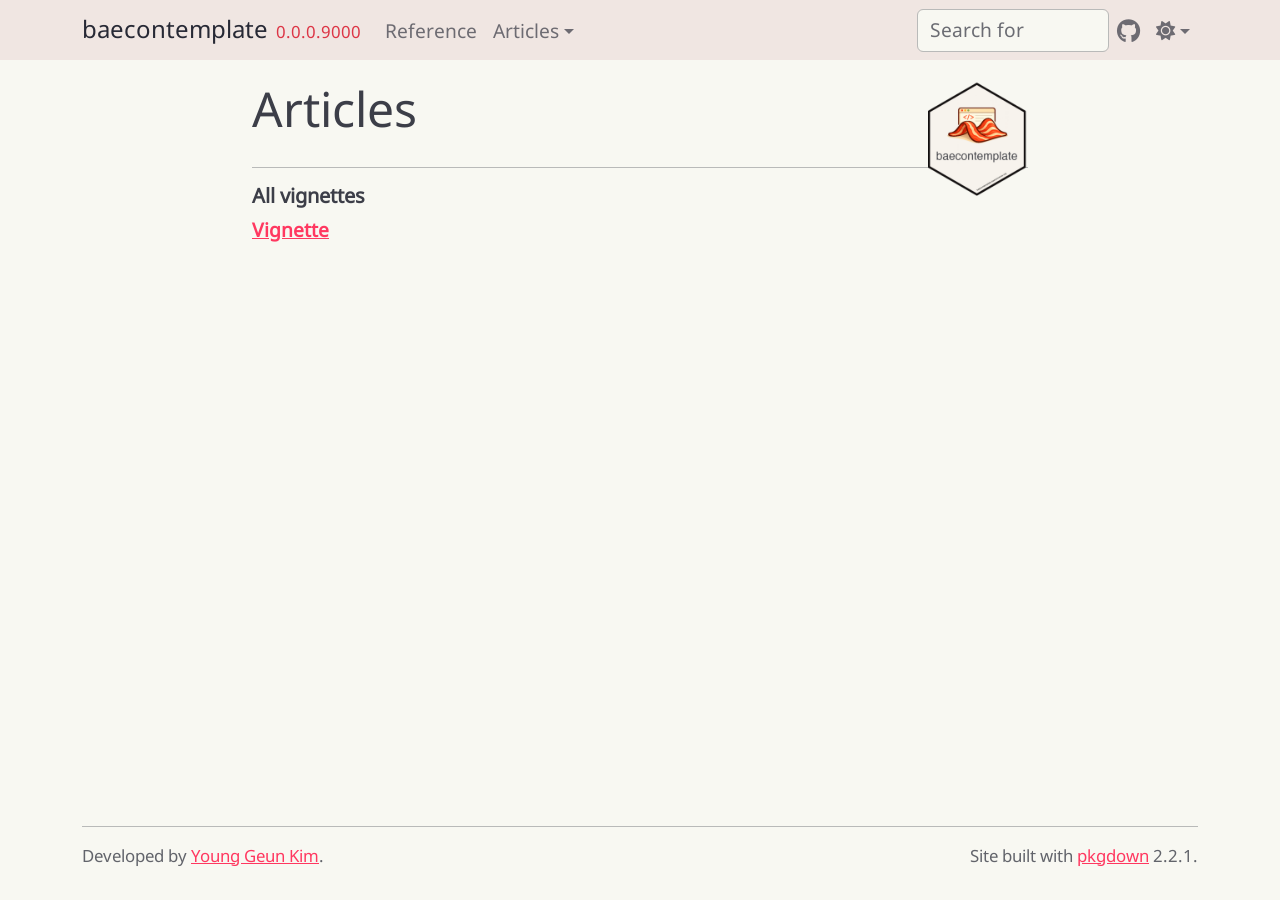
<file: articles/index.html>
<!DOCTYPE html>
<!-- Generated by pkgdown: do not edit by hand --><html lang="en"><head><meta http-equiv="Content-Type" content="text/html; charset=UTF-8"><meta charset="utf-8"><meta http-equiv="X-UA-Compatible" content="IE=edge"><meta name="viewport" content="width=device-width, initial-scale=1, shrink-to-fit=no"><title>Articles • baecontemplate</title><!-- favicons --><link rel="icon" type="image/png" sizes="96x96" href="../favicon-96x96.png"><link rel="icon" type="”image/svg+xml”" href="../favicon.svg"><link rel="apple-touch-icon" sizes="180x180" href="../apple-touch-icon.png"><link rel="icon" sizes="any" href="../favicon.ico"><link rel="manifest" href="../site.webmanifest"><script src="../lightswitch.js"></script><script src="../deps/jquery-3.6.0/jquery-3.6.0.min.js"></script><meta name="viewport" content="width=device-width, initial-scale=1, shrink-to-fit=no"><link href="../deps/bootstrap-5.3.8/bootstrap.min.css" rel="stylesheet"><script src="../deps/bootstrap-5.3.8/bootstrap.bundle.min.js"></script><link href="../deps/Noto_Sans-0.4.10/font.css" rel="stylesheet"><link href="../deps/Source_Code_Pro-0.4.10/font.css" rel="stylesheet"><link href="../deps/font-awesome-6.5.2/css/all.min.css" rel="stylesheet"><link href="../deps/font-awesome-6.5.2/css/v4-shims.min.css" rel="stylesheet"><script src="../deps/headroom-0.11.0/headroom.min.js"></script><script src="../deps/headroom-0.11.0/jQuery.headroom.min.js"></script><script src="../deps/bootstrap-toc-1.0.1/bootstrap-toc.min.js"></script><script src="../deps/clipboard.js-2.0.11/clipboard.min.js"></script><script src="../deps/search-1.0.0/autocomplete.jquery.min.js"></script><script src="../deps/search-1.0.0/fuse.min.js"></script><script src="../deps/search-1.0.0/mark.min.js"></script><!-- pkgdown --><script src="../pkgdown.js"></script><meta property="og:title" content="Articles"><meta property="og:image" content="https://baecontemplate.baeconverse.org/logo.png"></head><body>
    <a href="#main" class="visually-hidden-focusable">Skip to contents</a>


    <nav class="navbar navbar-expand-lg fixed-top " aria-label="Site navigation"><div class="container">

    <a class="navbar-brand me-2" href="../index.html">baecontemplate</a>

    <small class="nav-text text-danger me-auto" data-bs-toggle="tooltip" data-bs-placement="bottom" title="Unreleased version">0.0.0.9000</small>


    <button class="navbar-toggler" type="button" data-bs-toggle="collapse" data-bs-target="#navbar" aria-controls="navbar" aria-expanded="false" aria-label="Toggle navigation">
      <span class="navbar-toggler-icon"></span>
    </button>

    <div id="navbar" class="collapse navbar-collapse ms-3">
      <ul class="navbar-nav me-auto"><li class="nav-item"><a class="nav-link" href="../reference/index.html">Reference</a></li>
<li class="nav-item dropdown">
  <button class="nav-link dropdown-toggle" type="button" id="dropdown-articles" data-bs-toggle="dropdown" aria-expanded="false" aria-haspopup="true">Articles</button>
  <ul class="dropdown-menu" aria-labelledby="dropdown-articles"><li><a class="dropdown-item" href="../articles/Vignette.html">Vignette</a></li>
  </ul></li>
      </ul><ul class="navbar-nav"><li class="nav-item"><form class="form-inline" role="search">
 <input class="form-control" type="search" name="search-input" id="search-input" autocomplete="off" aria-label="Search site" placeholder="Search for" data-search-index="../search.json"></form></li>
<li class="nav-item"><a class="external-link nav-link" href="https://github.com/baeconverse/baecontemplate/" aria-label="GitHub"><span class="fa fab fa-github fa-lg"></span></a></li>
<li class="nav-item dropdown">
  <button class="nav-link dropdown-toggle" type="button" id="dropdown-lightswitch" data-bs-toggle="dropdown" aria-expanded="false" aria-haspopup="true" aria-label="Light switch"><span class="fa fa-sun"></span></button>
  <ul class="dropdown-menu dropdown-menu-end" aria-labelledby="dropdown-lightswitch"><li><button class="dropdown-item" data-bs-theme-value="light"><span class="fa fa-sun"></span> Light</button></li>
    <li><button class="dropdown-item" data-bs-theme-value="dark"><span class="fa fa-moon"></span> Dark</button></li>
    <li><button class="dropdown-item" data-bs-theme-value="auto"><span class="fa fa-adjust"></span> Auto</button></li>
  </ul></li>
      </ul></div>


  </div>
</nav><div class="container template-article-index">
<div class="row">
  <main id="main" class="col-md-9"><div class="page-header">
      <img src="../logo.png" class="logo" alt=""><h1>Articles</h1>
    </div>

    <div class="section ">
      <h3>All vignettes</h3>
      <div class="section-desc"></div>

      <dl><dt><a href="Vignette.html">Vignette</a></dt>
        <dd>
      </dd></dl></div>
  </main></div>


    <footer><div class="pkgdown-footer-left">
  <p>Developed by <a href="https://ygeunkim.github.io" class="external-link">Young Geun Kim</a>.</p>
</div>

<div class="pkgdown-footer-right">
  <p>Site built with <a href="https://pkgdown.r-lib.org/" class="external-link">pkgdown</a> 2.2.1.</p>
</div>

    </footer></div>





  </body></html>
</file>
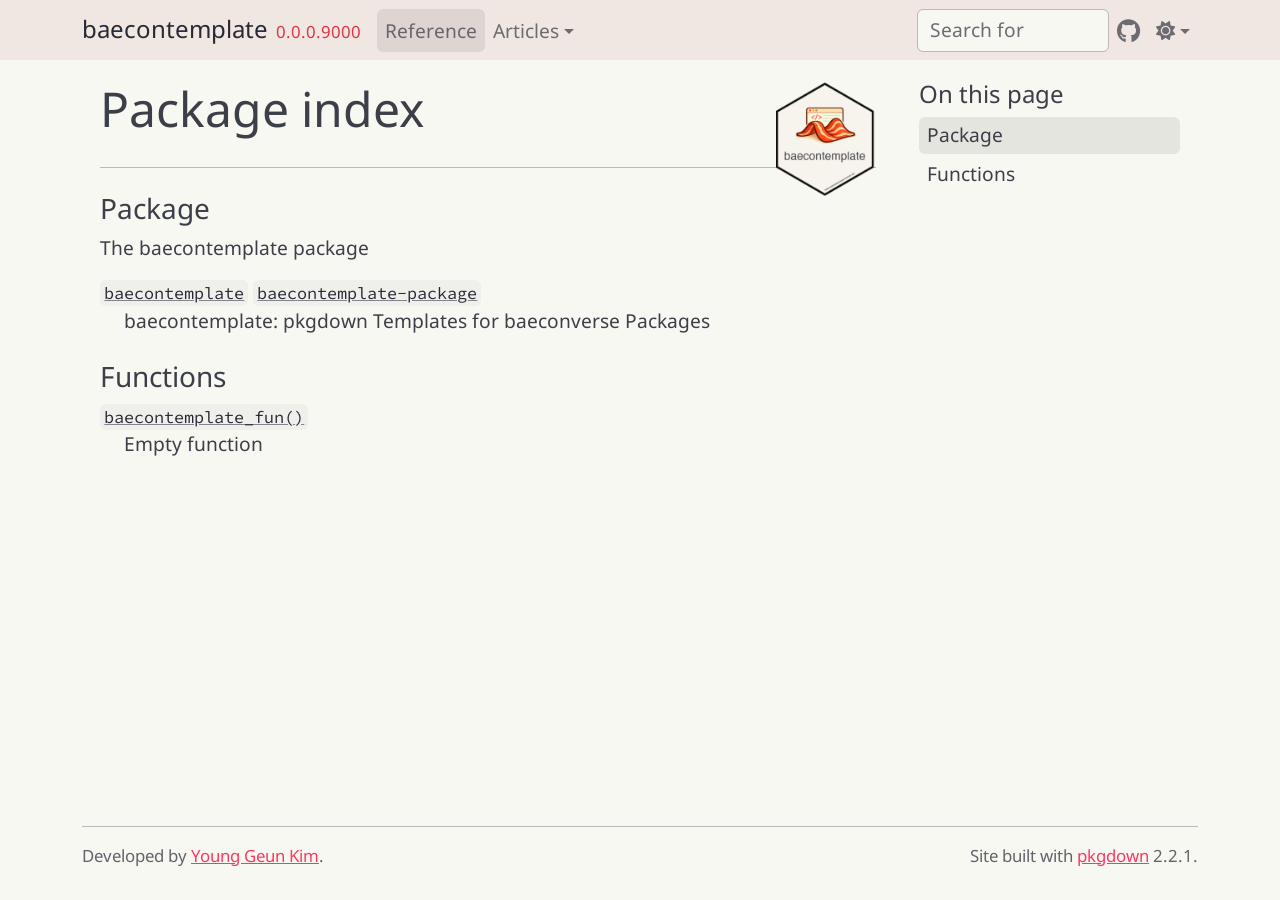
<file: reference/index.html>
<!DOCTYPE html>
<!-- Generated by pkgdown: do not edit by hand --><html lang="en"><head><meta http-equiv="Content-Type" content="text/html; charset=UTF-8"><meta charset="utf-8"><meta http-equiv="X-UA-Compatible" content="IE=edge"><meta name="viewport" content="width=device-width, initial-scale=1, shrink-to-fit=no"><title>Package index • baecontemplate</title><!-- favicons --><link rel="icon" type="image/png" sizes="96x96" href="../favicon-96x96.png"><link rel="icon" type="”image/svg+xml”" href="../favicon.svg"><link rel="apple-touch-icon" sizes="180x180" href="../apple-touch-icon.png"><link rel="icon" sizes="any" href="../favicon.ico"><link rel="manifest" href="../site.webmanifest"><script src="../lightswitch.js"></script><script src="../deps/jquery-3.6.0/jquery-3.6.0.min.js"></script><meta name="viewport" content="width=device-width, initial-scale=1, shrink-to-fit=no"><link href="../deps/bootstrap-5.3.8/bootstrap.min.css" rel="stylesheet"><script src="../deps/bootstrap-5.3.8/bootstrap.bundle.min.js"></script><link href="../deps/Noto_Sans-0.4.10/font.css" rel="stylesheet"><link href="../deps/Source_Code_Pro-0.4.10/font.css" rel="stylesheet"><link href="../deps/font-awesome-6.5.2/css/all.min.css" rel="stylesheet"><link href="../deps/font-awesome-6.5.2/css/v4-shims.min.css" rel="stylesheet"><script src="../deps/headroom-0.11.0/headroom.min.js"></script><script src="../deps/headroom-0.11.0/jQuery.headroom.min.js"></script><script src="../deps/bootstrap-toc-1.0.1/bootstrap-toc.min.js"></script><script src="../deps/clipboard.js-2.0.11/clipboard.min.js"></script><script src="../deps/search-1.0.0/autocomplete.jquery.min.js"></script><script src="../deps/search-1.0.0/fuse.min.js"></script><script src="../deps/search-1.0.0/mark.min.js"></script><!-- pkgdown --><script src="../pkgdown.js"></script><meta property="og:title" content="Package index"><meta property="og:image" content="https://baecontemplate.baeconverse.org/logo.png"></head><body>
    <a href="#main" class="visually-hidden-focusable">Skip to contents</a>


    <nav class="navbar navbar-expand-lg fixed-top " aria-label="Site navigation"><div class="container">

    <a class="navbar-brand me-2" href="../index.html">baecontemplate</a>

    <small class="nav-text text-danger me-auto" data-bs-toggle="tooltip" data-bs-placement="bottom" title="Unreleased version">0.0.0.9000</small>


    <button class="navbar-toggler" type="button" data-bs-toggle="collapse" data-bs-target="#navbar" aria-controls="navbar" aria-expanded="false" aria-label="Toggle navigation">
      <span class="navbar-toggler-icon"></span>
    </button>

    <div id="navbar" class="collapse navbar-collapse ms-3">
      <ul class="navbar-nav me-auto"><li class="active nav-item"><a class="nav-link" href="../reference/index.html">Reference</a></li>
<li class="nav-item dropdown">
  <button class="nav-link dropdown-toggle" type="button" id="dropdown-articles" data-bs-toggle="dropdown" aria-expanded="false" aria-haspopup="true">Articles</button>
  <ul class="dropdown-menu" aria-labelledby="dropdown-articles"><li><a class="dropdown-item" href="../articles/Vignette.html">Vignette</a></li>
  </ul></li>
      </ul><ul class="navbar-nav"><li class="nav-item"><form class="form-inline" role="search">
 <input class="form-control" type="search" name="search-input" id="search-input" autocomplete="off" aria-label="Search site" placeholder="Search for" data-search-index="../search.json"></form></li>
<li class="nav-item"><a class="external-link nav-link" href="https://github.com/baeconverse/baecontemplate/" aria-label="GitHub"><span class="fa fab fa-github fa-lg"></span></a></li>
<li class="nav-item dropdown">
  <button class="nav-link dropdown-toggle" type="button" id="dropdown-lightswitch" data-bs-toggle="dropdown" aria-expanded="false" aria-haspopup="true" aria-label="Light switch"><span class="fa fa-sun"></span></button>
  <ul class="dropdown-menu dropdown-menu-end" aria-labelledby="dropdown-lightswitch"><li><button class="dropdown-item" data-bs-theme-value="light"><span class="fa fa-sun"></span> Light</button></li>
    <li><button class="dropdown-item" data-bs-theme-value="dark"><span class="fa fa-moon"></span> Dark</button></li>
    <li><button class="dropdown-item" data-bs-theme-value="auto"><span class="fa fa-adjust"></span> Auto</button></li>
  </ul></li>
      </ul></div>


  </div>
</nav><div class="container template-reference-index">
<div class="row">
  <main id="main" class="col-md-9"><div class="page-header">
      <img src="../logo.png" class="logo" alt=""><h1>Package index</h1>
    </div>

    <div class="section level2">
      <h2 id="package">Package<a class="anchor" aria-label="anchor" href="#package"></a></h2>

      <div class="section-desc"><p>The baecontemplate package</p></div>

      <dl></dl></div><div class="section level2">




      <dl><dt>

          <code><a href="baecontemplate-package.html">baecontemplate</a></code> <code><a href="baecontemplate-package.html">baecontemplate-package</a></code>

        </dt>
        <dd>baecontemplate: pkgdown Templates for baeconverse Packages</dd>
      </dl></div><div class="section level2">
      <h2 id="functions">Functions<a class="anchor" aria-label="anchor" href="#functions"></a></h2>



      <dl></dl></div><div class="section level2">




      <dl><dt>

          <code><a href="baecontemplate_fun.html">baecontemplate_fun()</a></code>

        </dt>
        <dd>Empty function</dd>
      </dl></div>
  </main><aside class="col-md-3"><nav id="toc" aria-label="Table of contents"><h2>On this page</h2>
    </nav></aside></div>


    <footer><div class="pkgdown-footer-left">
  <p>Developed by <a href="https://ygeunkim.github.io" class="external-link">Young Geun Kim</a>.</p>
</div>

<div class="pkgdown-footer-right">
  <p>Site built with <a href="https://pkgdown.r-lib.org/" class="external-link">pkgdown</a> 2.2.1.</p>
</div>

    </footer></div>





  </body></html>
</file>
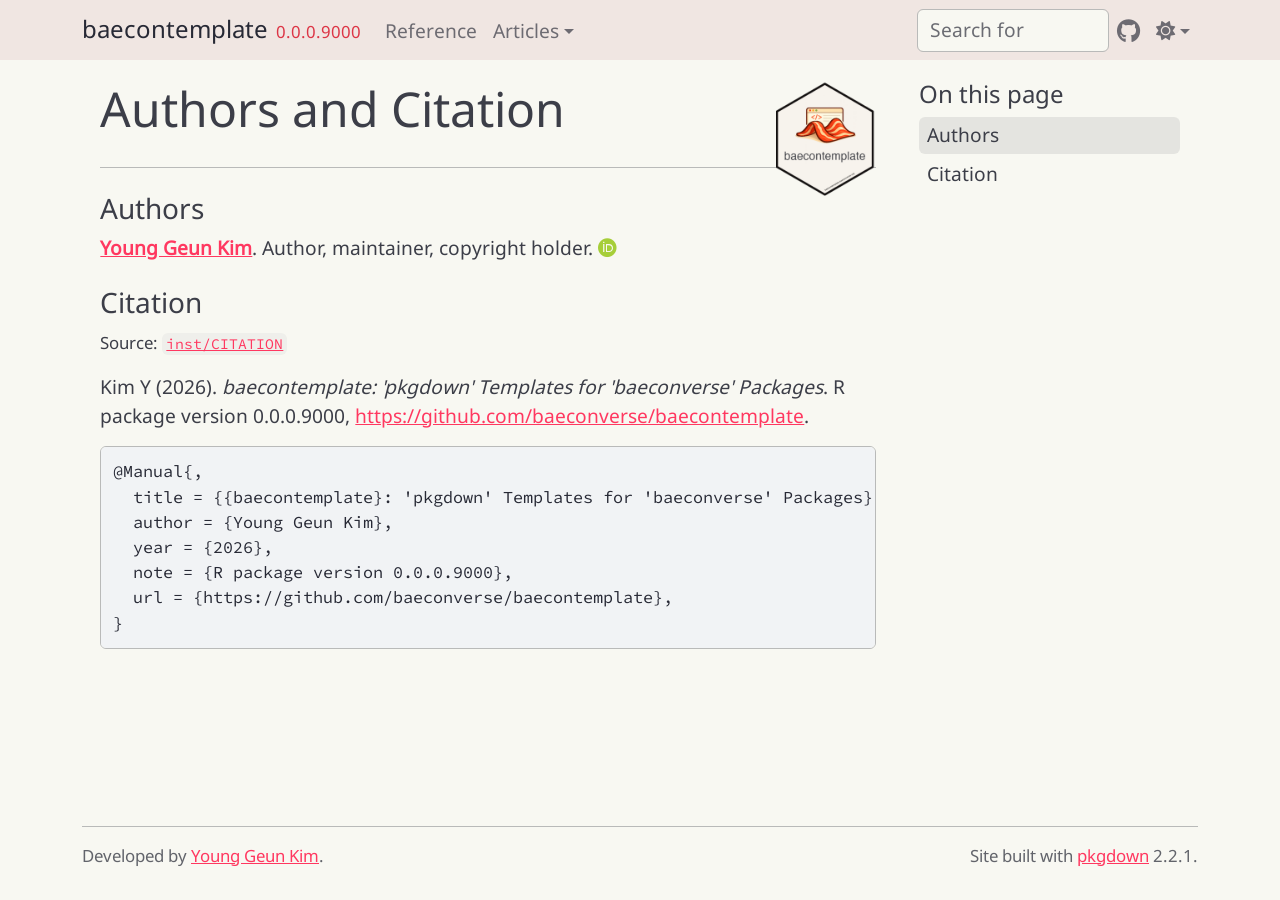
<file: authors.html>
<!DOCTYPE html>
<!-- Generated by pkgdown: do not edit by hand --><html lang="en"><head><meta http-equiv="Content-Type" content="text/html; charset=UTF-8"><meta charset="utf-8"><meta http-equiv="X-UA-Compatible" content="IE=edge"><meta name="viewport" content="width=device-width, initial-scale=1, shrink-to-fit=no"><title>Authors and Citation • baecontemplate</title><!-- favicons --><link rel="icon" type="image/png" sizes="96x96" href="favicon-96x96.png"><link rel="icon" type="”image/svg+xml”" href="favicon.svg"><link rel="apple-touch-icon" sizes="180x180" href="apple-touch-icon.png"><link rel="icon" sizes="any" href="favicon.ico"><link rel="manifest" href="site.webmanifest"><script src="lightswitch.js"></script><script src="deps/jquery-3.6.0/jquery-3.6.0.min.js"></script><meta name="viewport" content="width=device-width, initial-scale=1, shrink-to-fit=no"><link href="deps/bootstrap-5.3.8/bootstrap.min.css" rel="stylesheet"><script src="deps/bootstrap-5.3.8/bootstrap.bundle.min.js"></script><link href="deps/Noto_Sans-0.4.10/font.css" rel="stylesheet"><link href="deps/Source_Code_Pro-0.4.10/font.css" rel="stylesheet"><link href="deps/font-awesome-6.5.2/css/all.min.css" rel="stylesheet"><link href="deps/font-awesome-6.5.2/css/v4-shims.min.css" rel="stylesheet"><script src="deps/headroom-0.11.0/headroom.min.js"></script><script src="deps/headroom-0.11.0/jQuery.headroom.min.js"></script><script src="deps/bootstrap-toc-1.0.1/bootstrap-toc.min.js"></script><script src="deps/clipboard.js-2.0.11/clipboard.min.js"></script><script src="deps/search-1.0.0/autocomplete.jquery.min.js"></script><script src="deps/search-1.0.0/fuse.min.js"></script><script src="deps/search-1.0.0/mark.min.js"></script><!-- pkgdown --><script src="pkgdown.js"></script><meta property="og:title" content="Authors and Citation"><meta property="og:image" content="https://baecontemplate.baeconverse.org/logo.png"></head><body>
    <a href="#main" class="visually-hidden-focusable">Skip to contents</a>


    <nav class="navbar navbar-expand-lg fixed-top " aria-label="Site navigation"><div class="container">

    <a class="navbar-brand me-2" href="index.html">baecontemplate</a>

    <small class="nav-text text-danger me-auto" data-bs-toggle="tooltip" data-bs-placement="bottom" title="Unreleased version">0.0.0.9000</small>


    <button class="navbar-toggler" type="button" data-bs-toggle="collapse" data-bs-target="#navbar" aria-controls="navbar" aria-expanded="false" aria-label="Toggle navigation">
      <span class="navbar-toggler-icon"></span>
    </button>

    <div id="navbar" class="collapse navbar-collapse ms-3">
      <ul class="navbar-nav me-auto"><li class="nav-item"><a class="nav-link" href="reference/index.html">Reference</a></li>
<li class="nav-item dropdown">
  <button class="nav-link dropdown-toggle" type="button" id="dropdown-articles" data-bs-toggle="dropdown" aria-expanded="false" aria-haspopup="true">Articles</button>
  <ul class="dropdown-menu" aria-labelledby="dropdown-articles"><li><a class="dropdown-item" href="articles/Vignette.html">Vignette</a></li>
  </ul></li>
      </ul><ul class="navbar-nav"><li class="nav-item"><form class="form-inline" role="search">
 <input class="form-control" type="search" name="search-input" id="search-input" autocomplete="off" aria-label="Search site" placeholder="Search for" data-search-index="search.json"></form></li>
<li class="nav-item"><a class="external-link nav-link" href="https://github.com/baeconverse/baecontemplate/" aria-label="GitHub"><span class="fa fab fa-github fa-lg"></span></a></li>
<li class="nav-item dropdown">
  <button class="nav-link dropdown-toggle" type="button" id="dropdown-lightswitch" data-bs-toggle="dropdown" aria-expanded="false" aria-haspopup="true" aria-label="Light switch"><span class="fa fa-sun"></span></button>
  <ul class="dropdown-menu dropdown-menu-end" aria-labelledby="dropdown-lightswitch"><li><button class="dropdown-item" data-bs-theme-value="light"><span class="fa fa-sun"></span> Light</button></li>
    <li><button class="dropdown-item" data-bs-theme-value="dark"><span class="fa fa-moon"></span> Dark</button></li>
    <li><button class="dropdown-item" data-bs-theme-value="auto"><span class="fa fa-adjust"></span> Auto</button></li>
  </ul></li>
      </ul></div>


  </div>
</nav><div class="container template-citation-authors">
<div class="row">
  <main id="main" class="col-md-9"><div class="page-header">
      <img src="logo.png" class="logo" alt=""><h1>Authors and Citation</h1>
    </div>

    <div class="section level2">
      <h2>Authors</h2>

      <ul class="list-unstyled"><li>
          <p><strong><a href="https://ygeunkim.github.io" class="external-link">Young Geun Kim</a></strong>. Author, maintainer, copyright holder. <a href="https://orcid.org/0000-0001-8651-1167" target="orcid.widget" aria-label="ORCID" class="external-link"><span class="fab fa-orcid orcid" aria-hidden="true"></span></a>
          </p>
        </li>
      </ul></div>

    <div class="section level2">
      <h2 id="citation">Citation</h2>
      <p><small class="dont-index">Source: <a href="https://github.com/baeconverse/baecontemplate/blob/main/inst/CITATION" class="external-link"><code>inst/CITATION</code></a></small></p>

      <p>Kim Y (2026).
<em>baecontemplate: 'pkgdown' Templates for 'baeconverse' Packages</em>.
R package version 0.0.0.9000, <a href="https://github.com/baeconverse/baecontemplate" class="external-link">https://github.com/baeconverse/baecontemplate</a>.
</p>
      <pre>@Manual{,
  title = {{baecontemplate}: 'pkgdown' Templates for 'baeconverse' Packages},
  author = {Young Geun Kim},
  year = {2026},
  note = {R package version 0.0.0.9000},
  url = {https://github.com/baeconverse/baecontemplate},
}</pre>
    </div>

  </main><aside class="col-md-3"><nav id="toc" aria-label="Table of contents"><h2>On this page</h2>
    </nav></aside></div>


    <footer><div class="pkgdown-footer-left">
  <p>Developed by <a href="https://ygeunkim.github.io" class="external-link">Young Geun Kim</a>.</p>
</div>

<div class="pkgdown-footer-right">
  <p>Site built with <a href="https://pkgdown.r-lib.org/" class="external-link">pkgdown</a> 2.2.1.</p>
</div>

    </footer></div>





  </body></html>
</file>
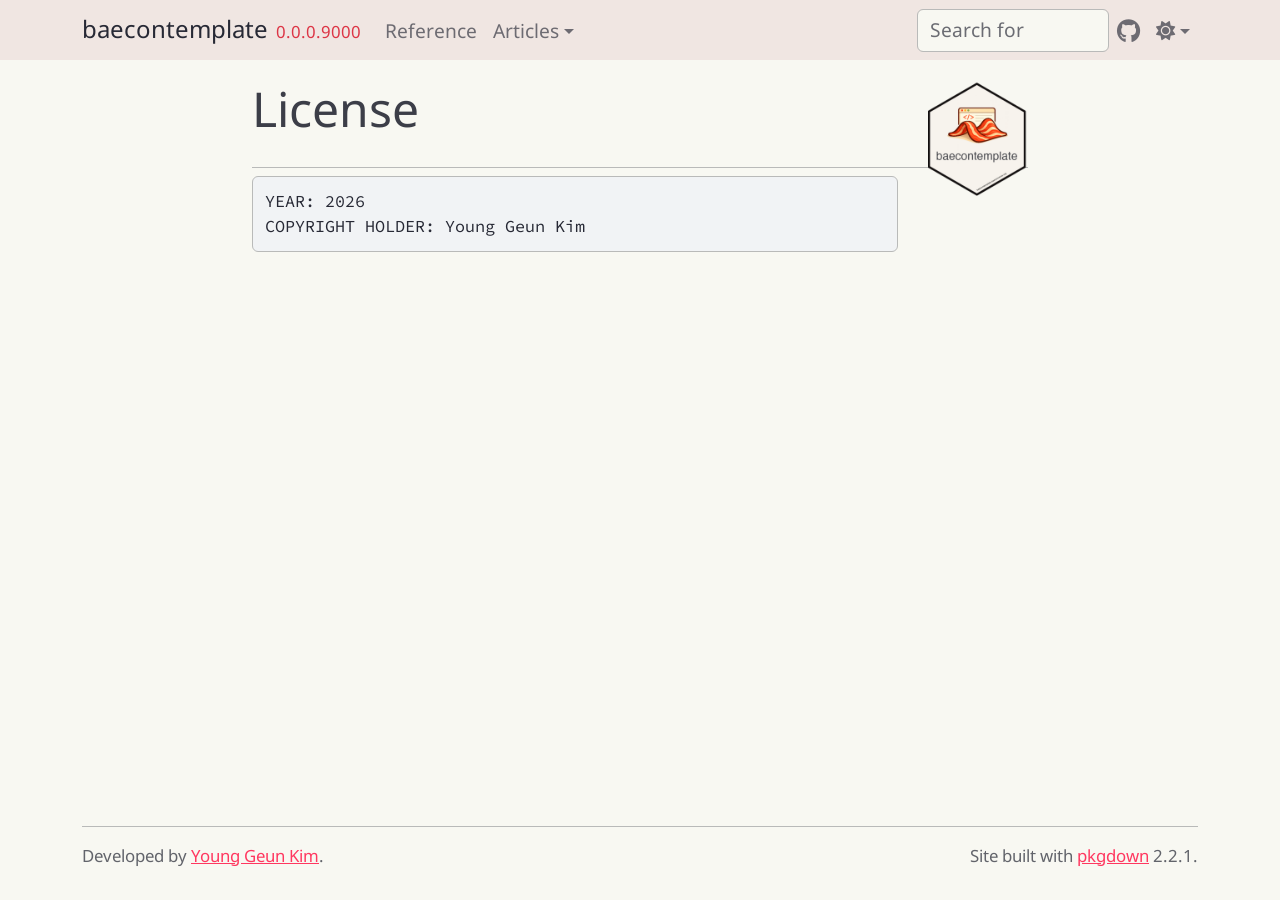
<file: LICENSE-text.html>
<!DOCTYPE html>
<!-- Generated by pkgdown: do not edit by hand --><html lang="en"><head><meta http-equiv="Content-Type" content="text/html; charset=UTF-8"><meta charset="utf-8"><meta http-equiv="X-UA-Compatible" content="IE=edge"><meta name="viewport" content="width=device-width, initial-scale=1, shrink-to-fit=no"><title>License • baecontemplate</title><!-- favicons --><link rel="icon" type="image/png" sizes="96x96" href="favicon-96x96.png"><link rel="icon" type="”image/svg+xml”" href="favicon.svg"><link rel="apple-touch-icon" sizes="180x180" href="apple-touch-icon.png"><link rel="icon" sizes="any" href="favicon.ico"><link rel="manifest" href="site.webmanifest"><script src="lightswitch.js"></script><script src="deps/jquery-3.6.0/jquery-3.6.0.min.js"></script><meta name="viewport" content="width=device-width, initial-scale=1, shrink-to-fit=no"><link href="deps/bootstrap-5.3.8/bootstrap.min.css" rel="stylesheet"><script src="deps/bootstrap-5.3.8/bootstrap.bundle.min.js"></script><link href="deps/Noto_Sans-0.4.10/font.css" rel="stylesheet"><link href="deps/Source_Code_Pro-0.4.10/font.css" rel="stylesheet"><link href="deps/font-awesome-6.5.2/css/all.min.css" rel="stylesheet"><link href="deps/font-awesome-6.5.2/css/v4-shims.min.css" rel="stylesheet"><script src="deps/headroom-0.11.0/headroom.min.js"></script><script src="deps/headroom-0.11.0/jQuery.headroom.min.js"></script><script src="deps/bootstrap-toc-1.0.1/bootstrap-toc.min.js"></script><script src="deps/clipboard.js-2.0.11/clipboard.min.js"></script><script src="deps/search-1.0.0/autocomplete.jquery.min.js"></script><script src="deps/search-1.0.0/fuse.min.js"></script><script src="deps/search-1.0.0/mark.min.js"></script><!-- pkgdown --><script src="pkgdown.js"></script><meta property="og:title" content="License"><meta property="og:image" content="https://baecontemplate.baeconverse.org/logo.png"></head><body>
    <a href="#main" class="visually-hidden-focusable">Skip to contents</a>


    <nav class="navbar navbar-expand-lg fixed-top " aria-label="Site navigation"><div class="container">

    <a class="navbar-brand me-2" href="index.html">baecontemplate</a>

    <small class="nav-text text-danger me-auto" data-bs-toggle="tooltip" data-bs-placement="bottom" title="Unreleased version">0.0.0.9000</small>


    <button class="navbar-toggler" type="button" data-bs-toggle="collapse" data-bs-target="#navbar" aria-controls="navbar" aria-expanded="false" aria-label="Toggle navigation">
      <span class="navbar-toggler-icon"></span>
    </button>

    <div id="navbar" class="collapse navbar-collapse ms-3">
      <ul class="navbar-nav me-auto"><li class="nav-item"><a class="nav-link" href="reference/index.html">Reference</a></li>
<li class="nav-item dropdown">
  <button class="nav-link dropdown-toggle" type="button" id="dropdown-articles" data-bs-toggle="dropdown" aria-expanded="false" aria-haspopup="true">Articles</button>
  <ul class="dropdown-menu" aria-labelledby="dropdown-articles"><li><a class="dropdown-item" href="articles/Vignette.html">Vignette</a></li>
  </ul></li>
      </ul><ul class="navbar-nav"><li class="nav-item"><form class="form-inline" role="search">
 <input class="form-control" type="search" name="search-input" id="search-input" autocomplete="off" aria-label="Search site" placeholder="Search for" data-search-index="search.json"></form></li>
<li class="nav-item"><a class="external-link nav-link" href="https://github.com/baeconverse/baecontemplate/" aria-label="GitHub"><span class="fa fab fa-github fa-lg"></span></a></li>
<li class="nav-item dropdown">
  <button class="nav-link dropdown-toggle" type="button" id="dropdown-lightswitch" data-bs-toggle="dropdown" aria-expanded="false" aria-haspopup="true" aria-label="Light switch"><span class="fa fa-sun"></span></button>
  <ul class="dropdown-menu dropdown-menu-end" aria-labelledby="dropdown-lightswitch"><li><button class="dropdown-item" data-bs-theme-value="light"><span class="fa fa-sun"></span> Light</button></li>
    <li><button class="dropdown-item" data-bs-theme-value="dark"><span class="fa fa-moon"></span> Dark</button></li>
    <li><button class="dropdown-item" data-bs-theme-value="auto"><span class="fa fa-adjust"></span> Auto</button></li>
  </ul></li>
      </ul></div>


  </div>
</nav><div class="container template-title-body">
<div class="row">
  <main id="main" class="col-md-9"><div class="page-header">
      <img src="logo.png" class="logo" alt=""><h1>License</h1>

    </div>

<pre>YEAR: 2026
COPYRIGHT HOLDER: Young Geun Kim
</pre>

  </main></div>


    <footer><div class="pkgdown-footer-left">
  <p>Developed by <a href="https://ygeunkim.github.io" class="external-link">Young Geun Kim</a>.</p>
</div>

<div class="pkgdown-footer-right">
  <p>Site built with <a href="https://pkgdown.r-lib.org/" class="external-link">pkgdown</a> 2.2.1.</p>
</div>

    </footer></div>





  </body></html>
</file>
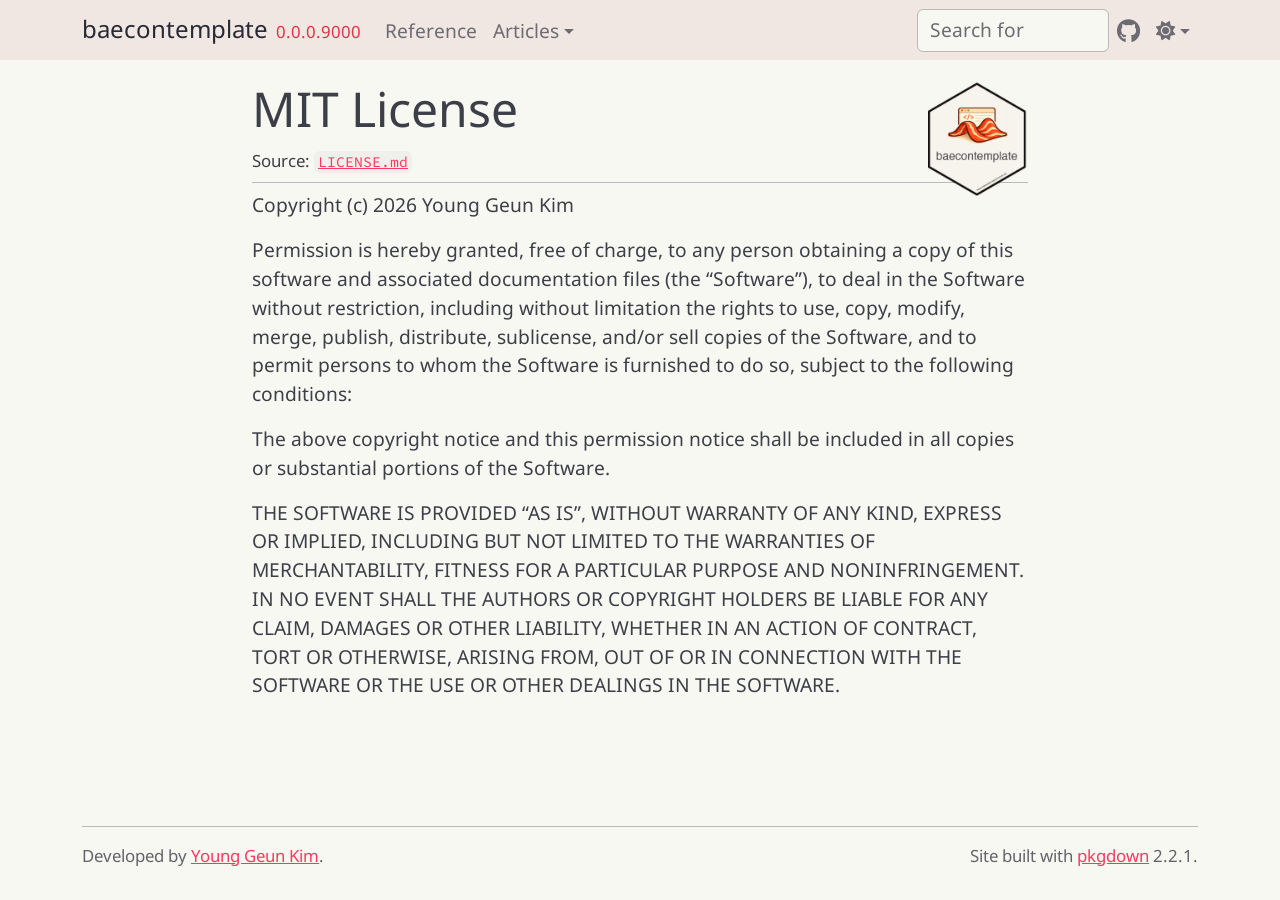
<file: LICENSE.html>
<!DOCTYPE html>
<!-- Generated by pkgdown: do not edit by hand --><html lang="en"><head><meta http-equiv="Content-Type" content="text/html; charset=UTF-8"><meta charset="utf-8"><meta http-equiv="X-UA-Compatible" content="IE=edge"><meta name="viewport" content="width=device-width, initial-scale=1, shrink-to-fit=no"><title>MIT License • baecontemplate</title><!-- favicons --><link rel="icon" type="image/png" sizes="96x96" href="favicon-96x96.png"><link rel="icon" type="”image/svg+xml”" href="favicon.svg"><link rel="apple-touch-icon" sizes="180x180" href="apple-touch-icon.png"><link rel="icon" sizes="any" href="favicon.ico"><link rel="manifest" href="site.webmanifest"><script src="lightswitch.js"></script><script src="deps/jquery-3.6.0/jquery-3.6.0.min.js"></script><meta name="viewport" content="width=device-width, initial-scale=1, shrink-to-fit=no"><link href="deps/bootstrap-5.3.8/bootstrap.min.css" rel="stylesheet"><script src="deps/bootstrap-5.3.8/bootstrap.bundle.min.js"></script><link href="deps/Noto_Sans-0.4.10/font.css" rel="stylesheet"><link href="deps/Source_Code_Pro-0.4.10/font.css" rel="stylesheet"><link href="deps/font-awesome-6.5.2/css/all.min.css" rel="stylesheet"><link href="deps/font-awesome-6.5.2/css/v4-shims.min.css" rel="stylesheet"><script src="deps/headroom-0.11.0/headroom.min.js"></script><script src="deps/headroom-0.11.0/jQuery.headroom.min.js"></script><script src="deps/bootstrap-toc-1.0.1/bootstrap-toc.min.js"></script><script src="deps/clipboard.js-2.0.11/clipboard.min.js"></script><script src="deps/search-1.0.0/autocomplete.jquery.min.js"></script><script src="deps/search-1.0.0/fuse.min.js"></script><script src="deps/search-1.0.0/mark.min.js"></script><!-- pkgdown --><script src="pkgdown.js"></script><meta property="og:title" content="MIT License"><meta property="og:image" content="https://baecontemplate.baeconverse.org/logo.png"></head><body>
    <a href="#main" class="visually-hidden-focusable">Skip to contents</a>


    <nav class="navbar navbar-expand-lg fixed-top " aria-label="Site navigation"><div class="container">

    <a class="navbar-brand me-2" href="index.html">baecontemplate</a>

    <small class="nav-text text-danger me-auto" data-bs-toggle="tooltip" data-bs-placement="bottom" title="Unreleased version">0.0.0.9000</small>


    <button class="navbar-toggler" type="button" data-bs-toggle="collapse" data-bs-target="#navbar" aria-controls="navbar" aria-expanded="false" aria-label="Toggle navigation">
      <span class="navbar-toggler-icon"></span>
    </button>

    <div id="navbar" class="collapse navbar-collapse ms-3">
      <ul class="navbar-nav me-auto"><li class="nav-item"><a class="nav-link" href="reference/index.html">Reference</a></li>
<li class="nav-item dropdown">
  <button class="nav-link dropdown-toggle" type="button" id="dropdown-articles" data-bs-toggle="dropdown" aria-expanded="false" aria-haspopup="true">Articles</button>
  <ul class="dropdown-menu" aria-labelledby="dropdown-articles"><li><a class="dropdown-item" href="articles/Vignette.html">Vignette</a></li>
  </ul></li>
      </ul><ul class="navbar-nav"><li class="nav-item"><form class="form-inline" role="search">
 <input class="form-control" type="search" name="search-input" id="search-input" autocomplete="off" aria-label="Search site" placeholder="Search for" data-search-index="search.json"></form></li>
<li class="nav-item"><a class="external-link nav-link" href="https://github.com/baeconverse/baecontemplate/" aria-label="GitHub"><span class="fa fab fa-github fa-lg"></span></a></li>
<li class="nav-item dropdown">
  <button class="nav-link dropdown-toggle" type="button" id="dropdown-lightswitch" data-bs-toggle="dropdown" aria-expanded="false" aria-haspopup="true" aria-label="Light switch"><span class="fa fa-sun"></span></button>
  <ul class="dropdown-menu dropdown-menu-end" aria-labelledby="dropdown-lightswitch"><li><button class="dropdown-item" data-bs-theme-value="light"><span class="fa fa-sun"></span> Light</button></li>
    <li><button class="dropdown-item" data-bs-theme-value="dark"><span class="fa fa-moon"></span> Dark</button></li>
    <li><button class="dropdown-item" data-bs-theme-value="auto"><span class="fa fa-adjust"></span> Auto</button></li>
  </ul></li>
      </ul></div>


  </div>
</nav><div class="container template-title-body">
<div class="row">
  <main id="main" class="col-md-9"><div class="page-header">
      <img src="logo.png" class="logo" alt=""><h1>MIT License</h1>
      <small class="dont-index">Source: <a href="https://github.com/baeconverse/baecontemplate/blob/main/LICENSE.md" class="external-link"><code>LICENSE.md</code></a></small>
    </div>

<div id="mit-license" class="section level1">

<p>Copyright (c) 2026 Young Geun Kim</p>
<p>Permission is hereby granted, free of charge, to any person obtaining a copy of this software and associated documentation files (the “Software”), to deal in the Software without restriction, including without limitation the rights to use, copy, modify, merge, publish, distribute, sublicense, and/or sell copies of the Software, and to permit persons to whom the Software is furnished to do so, subject to the following conditions:</p>
<p>The above copyright notice and this permission notice shall be included in all copies or substantial portions of the Software.</p>
<p>THE SOFTWARE IS PROVIDED “AS IS”, WITHOUT WARRANTY OF ANY KIND, EXPRESS OR IMPLIED, INCLUDING BUT NOT LIMITED TO THE WARRANTIES OF MERCHANTABILITY, FITNESS FOR A PARTICULAR PURPOSE AND NONINFRINGEMENT. IN NO EVENT SHALL THE AUTHORS OR COPYRIGHT HOLDERS BE LIABLE FOR ANY CLAIM, DAMAGES OR OTHER LIABILITY, WHETHER IN AN ACTION OF CONTRACT, TORT OR OTHERWISE, ARISING FROM, OUT OF OR IN CONNECTION WITH THE SOFTWARE OR THE USE OR OTHER DEALINGS IN THE SOFTWARE.</p>
</div>

  </main></div>


    <footer><div class="pkgdown-footer-left">
  <p>Developed by <a href="https://ygeunkim.github.io" class="external-link">Young Geun Kim</a>.</p>
</div>

<div class="pkgdown-footer-right">
  <p>Site built with <a href="https://pkgdown.r-lib.org/" class="external-link">pkgdown</a> 2.2.1.</p>
</div>

    </footer></div>





  </body></html>
</file>
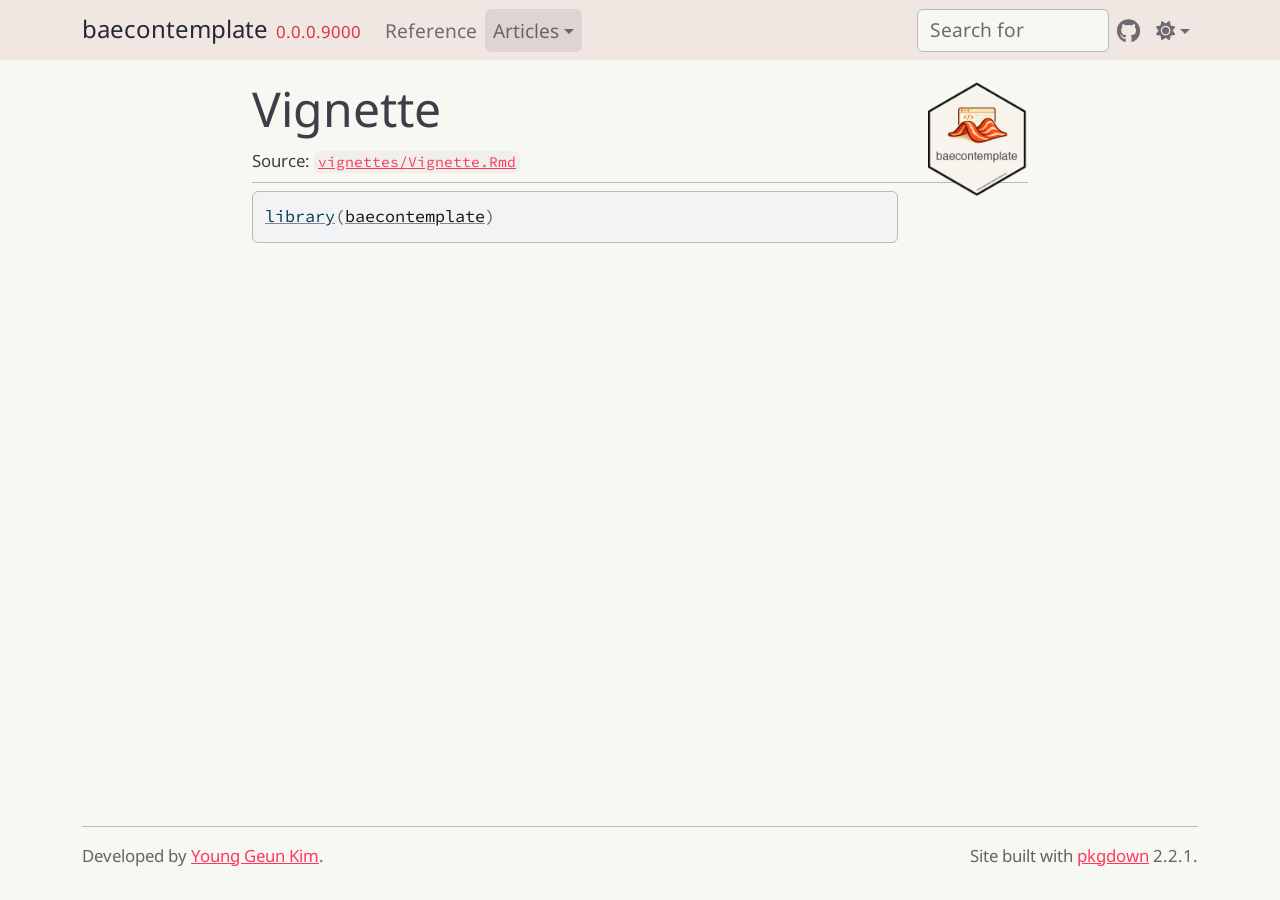
<file: articles/Vignette.html>
<!DOCTYPE html>
<!-- Generated by pkgdown: do not edit by hand --><html lang="en">
<head>
<meta http-equiv="Content-Type" content="text/html; charset=UTF-8">
<meta charset="utf-8">
<meta http-equiv="X-UA-Compatible" content="IE=edge">
<meta name="viewport" content="width=device-width, initial-scale=1, shrink-to-fit=no">
<title>Vignette • baecontemplate</title>
<!-- favicons --><link rel="icon" type="image/png" sizes="96x96" href="../favicon-96x96.png">
<link rel="icon" type="”image/svg+xml”" href="../favicon.svg">
<link rel="apple-touch-icon" sizes="180x180" href="../apple-touch-icon.png">
<link rel="icon" sizes="any" href="../favicon.ico">
<link rel="manifest" href="../site.webmanifest">
<script src="../lightswitch.js"></script><script src="../deps/jquery-3.6.0/jquery-3.6.0.min.js"></script><meta name="viewport" content="width=device-width, initial-scale=1, shrink-to-fit=no">
<link href="../deps/bootstrap-5.3.8/bootstrap.min.css" rel="stylesheet">
<script src="../deps/bootstrap-5.3.8/bootstrap.bundle.min.js"></script><link href="../deps/Noto_Sans-0.4.10/font.css" rel="stylesheet">
<link href="../deps/Source_Code_Pro-0.4.10/font.css" rel="stylesheet">
<link href="../deps/font-awesome-6.5.2/css/all.min.css" rel="stylesheet">
<link href="../deps/font-awesome-6.5.2/css/v4-shims.min.css" rel="stylesheet">
<script src="../deps/headroom-0.11.0/headroom.min.js"></script><script src="../deps/headroom-0.11.0/jQuery.headroom.min.js"></script><script src="../deps/bootstrap-toc-1.0.1/bootstrap-toc.min.js"></script><script src="../deps/clipboard.js-2.0.11/clipboard.min.js"></script><script src="../deps/search-1.0.0/autocomplete.jquery.min.js"></script><script src="../deps/search-1.0.0/fuse.min.js"></script><script src="../deps/search-1.0.0/mark.min.js"></script><!-- pkgdown --><script src="../pkgdown.js"></script><meta property="og:title" content="Vignette">
</head>
<body>
    <a href="#main" class="visually-hidden-focusable">Skip to contents</a>


    <nav class="navbar navbar-expand-lg fixed-top " aria-label="Site navigation"><div class="container">

    <a class="navbar-brand me-2" href="../index.html">baecontemplate</a>

    <small class="nav-text text-danger me-auto" data-bs-toggle="tooltip" data-bs-placement="bottom" title="Unreleased version">0.0.0.9000</small>


    <button class="navbar-toggler" type="button" data-bs-toggle="collapse" data-bs-target="#navbar" aria-controls="navbar" aria-expanded="false" aria-label="Toggle navigation">
      <span class="navbar-toggler-icon"></span>
    </button>

    <div id="navbar" class="collapse navbar-collapse ms-3">
      <ul class="navbar-nav me-auto">
<li class="nav-item"><a class="nav-link" href="../reference/index.html">Reference</a></li>
<li class="active nav-item dropdown">
  <button class="nav-link dropdown-toggle" type="button" id="dropdown-articles" data-bs-toggle="dropdown" aria-expanded="false" aria-haspopup="true">Articles</button>
  <ul class="dropdown-menu" aria-labelledby="dropdown-articles">
<li><a class="dropdown-item" href="../articles/Vignette.html">Vignette</a></li>
  </ul>
</li>
      </ul>
<ul class="navbar-nav">
<li class="nav-item"><form class="form-inline" role="search">
 <input class="form-control" type="search" name="search-input" id="search-input" autocomplete="off" aria-label="Search site" placeholder="Search for" data-search-index="../search.json">
</form></li>
<li class="nav-item"><a class="external-link nav-link" href="https://github.com/baeconverse/baecontemplate/" aria-label="GitHub"><span class="fa fab fa-github fa-lg"></span></a></li>
<li class="nav-item dropdown">
  <button class="nav-link dropdown-toggle" type="button" id="dropdown-lightswitch" data-bs-toggle="dropdown" aria-expanded="false" aria-haspopup="true" aria-label="Light switch"><span class="fa fa-sun"></span></button>
  <ul class="dropdown-menu dropdown-menu-end" aria-labelledby="dropdown-lightswitch">
<li><button class="dropdown-item" data-bs-theme-value="light"><span class="fa fa-sun"></span> Light</button></li>
    <li><button class="dropdown-item" data-bs-theme-value="dark"><span class="fa fa-moon"></span> Dark</button></li>
    <li><button class="dropdown-item" data-bs-theme-value="auto"><span class="fa fa-adjust"></span> Auto</button></li>
  </ul>
</li>
      </ul>
</div>


  </div>
</nav><div class="container template-article">




<div class="row">
  <main id="main" class="col-md-9"><div class="page-header">
      <img src="../logo.png" class="logo" alt=""><h1>Vignette</h1>
            
      
      <small class="dont-index">Source: <a href="https://github.com/baeconverse/baecontemplate/blob/main/vignettes/Vignette.Rmd" class="external-link"><code>vignettes/Vignette.Rmd</code></a></small>
      <div class="d-none name"><code>Vignette.Rmd</code></div>
    </div>

    
    
<div class="sourceCode" id="cb1"><pre class="downlit sourceCode r">
<code class="sourceCode R"><span><span class="kw"><a href="https://rdrr.io/r/base/library.html" class="external-link">library</a></span><span class="op">(</span><span class="va"><a href="https://github.com/baeconverse/baecontemplate" class="external-link">baecontemplate</a></span><span class="op">)</span></span></code></pre></div>
  </main>
</div>



    <footer><div class="pkgdown-footer-left">
  <p>Developed by <a href="https://ygeunkim.github.io" class="external-link">Young Geun Kim</a>.</p>
</div>

<div class="pkgdown-footer-right">
  <p>Site built with <a href="https://pkgdown.r-lib.org/" class="external-link">pkgdown</a> 2.2.1.</p>
</div>

    </footer>
</div>





  </body>
</html>
</file>
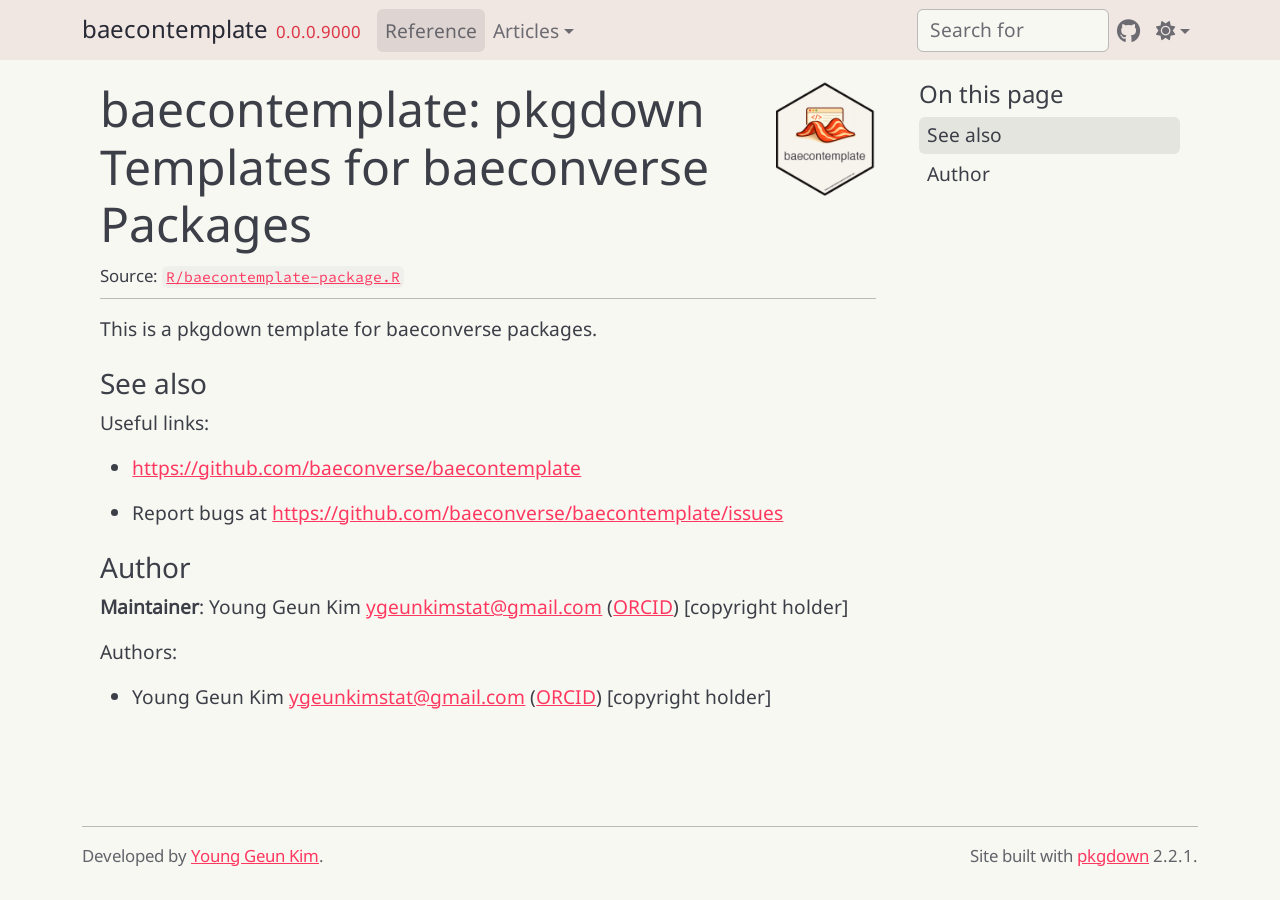
<file: reference/baecontemplate-package.html>
<!DOCTYPE html>
<!-- Generated by pkgdown: do not edit by hand --><html lang="en"><head><meta http-equiv="Content-Type" content="text/html; charset=UTF-8"><meta charset="utf-8"><meta http-equiv="X-UA-Compatible" content="IE=edge"><meta name="viewport" content="width=device-width, initial-scale=1, shrink-to-fit=no"><title>baecontemplate: pkgdown Templates for baeconverse Packages — baecontemplate-package • baecontemplate</title><!-- favicons --><link rel="icon" type="image/png" sizes="96x96" href="../favicon-96x96.png"><link rel="icon" type="”image/svg+xml”" href="../favicon.svg"><link rel="apple-touch-icon" sizes="180x180" href="../apple-touch-icon.png"><link rel="icon" sizes="any" href="../favicon.ico"><link rel="manifest" href="../site.webmanifest"><script src="../lightswitch.js"></script><script src="../deps/jquery-3.6.0/jquery-3.6.0.min.js"></script><meta name="viewport" content="width=device-width, initial-scale=1, shrink-to-fit=no"><link href="../deps/bootstrap-5.3.8/bootstrap.min.css" rel="stylesheet"><script src="../deps/bootstrap-5.3.8/bootstrap.bundle.min.js"></script><link href="../deps/Noto_Sans-0.4.10/font.css" rel="stylesheet"><link href="../deps/Source_Code_Pro-0.4.10/font.css" rel="stylesheet"><link href="../deps/font-awesome-6.5.2/css/all.min.css" rel="stylesheet"><link href="../deps/font-awesome-6.5.2/css/v4-shims.min.css" rel="stylesheet"><script src="../deps/headroom-0.11.0/headroom.min.js"></script><script src="../deps/headroom-0.11.0/jQuery.headroom.min.js"></script><script src="../deps/bootstrap-toc-1.0.1/bootstrap-toc.min.js"></script><script src="../deps/clipboard.js-2.0.11/clipboard.min.js"></script><script src="../deps/search-1.0.0/autocomplete.jquery.min.js"></script><script src="../deps/search-1.0.0/fuse.min.js"></script><script src="../deps/search-1.0.0/mark.min.js"></script><!-- pkgdown --><script src="../pkgdown.js"></script><meta property="og:title" content="baecontemplate: pkgdown Templates for baeconverse Packages — baecontemplate-package"><meta name="description" content="
This is a pkgdown template for baeconverse packages."><meta property="og:description" content="
This is a pkgdown template for baeconverse packages."><meta property="og:image" content="https://baecontemplate.baeconverse.org/logo.png"></head><body>
    <a href="#main" class="visually-hidden-focusable">Skip to contents</a>


    <nav class="navbar navbar-expand-lg fixed-top " aria-label="Site navigation"><div class="container">

    <a class="navbar-brand me-2" href="../index.html">baecontemplate</a>

    <small class="nav-text text-danger me-auto" data-bs-toggle="tooltip" data-bs-placement="bottom" title="Unreleased version">0.0.0.9000</small>


    <button class="navbar-toggler" type="button" data-bs-toggle="collapse" data-bs-target="#navbar" aria-controls="navbar" aria-expanded="false" aria-label="Toggle navigation">
      <span class="navbar-toggler-icon"></span>
    </button>

    <div id="navbar" class="collapse navbar-collapse ms-3">
      <ul class="navbar-nav me-auto"><li class="active nav-item"><a class="nav-link" href="../reference/index.html">Reference</a></li>
<li class="nav-item dropdown">
  <button class="nav-link dropdown-toggle" type="button" id="dropdown-articles" data-bs-toggle="dropdown" aria-expanded="false" aria-haspopup="true">Articles</button>
  <ul class="dropdown-menu" aria-labelledby="dropdown-articles"><li><a class="dropdown-item" href="../articles/Vignette.html">Vignette</a></li>
  </ul></li>
      </ul><ul class="navbar-nav"><li class="nav-item"><form class="form-inline" role="search">
 <input class="form-control" type="search" name="search-input" id="search-input" autocomplete="off" aria-label="Search site" placeholder="Search for" data-search-index="../search.json"></form></li>
<li class="nav-item"><a class="external-link nav-link" href="https://github.com/baeconverse/baecontemplate/" aria-label="GitHub"><span class="fa fab fa-github fa-lg"></span></a></li>
<li class="nav-item dropdown">
  <button class="nav-link dropdown-toggle" type="button" id="dropdown-lightswitch" data-bs-toggle="dropdown" aria-expanded="false" aria-haspopup="true" aria-label="Light switch"><span class="fa fa-sun"></span></button>
  <ul class="dropdown-menu dropdown-menu-end" aria-labelledby="dropdown-lightswitch"><li><button class="dropdown-item" data-bs-theme-value="light"><span class="fa fa-sun"></span> Light</button></li>
    <li><button class="dropdown-item" data-bs-theme-value="dark"><span class="fa fa-moon"></span> Dark</button></li>
    <li><button class="dropdown-item" data-bs-theme-value="auto"><span class="fa fa-adjust"></span> Auto</button></li>
  </ul></li>
      </ul></div>


  </div>
</nav><div class="container template-reference-topic">
<div class="row">
  <main id="main" class="col-md-9"><div class="page-header">
      <img src="../logo.png" class="logo" alt=""><h1>baecontemplate: pkgdown Templates for baeconverse Packages</h1>
      <small class="dont-index">Source: <a href="https://github.com/baeconverse/baecontemplate/blob/main/R/baecontemplate-package.R" class="external-link"><code>R/baecontemplate-package.R</code></a></small>
      <div class="d-none name"><code>baecontemplate-package.Rd</code></div>
    </div>

    <div class="ref-description section level2">
    <p></p>
<p>This is a pkgdown template for baeconverse packages.</p>
    </div>


    <div class="section level2">
    <h2 id="see-also">See also<a class="anchor" aria-label="anchor" href="#see-also"></a></h2>
    <div class="dont-index"><p>Useful links:</p><ul><li><p><a href="https://github.com/baeconverse/baecontemplate" class="external-link">https://github.com/baeconverse/baecontemplate</a></p></li>
<li><p>Report bugs at <a href="https://github.com/baeconverse/baecontemplate/issues" class="external-link">https://github.com/baeconverse/baecontemplate/issues</a></p></li>
</ul></div>
    </div>
    <div class="section level2">
    <h2 id="author">Author<a class="anchor" aria-label="anchor" href="#author"></a></h2>
    <p><strong>Maintainer</strong>: Young Geun Kim <a href="mailto:ygeunkimstat@gmail.com">ygeunkimstat@gmail.com</a> (<a href="https://orcid.org/0000-0001-8651-1167" class="external-link">ORCID</a>) [copyright holder]</p>
<p>Authors:</p><ul><li><p>Young Geun Kim <a href="mailto:ygeunkimstat@gmail.com">ygeunkimstat@gmail.com</a> (<a href="https://orcid.org/0000-0001-8651-1167" class="external-link">ORCID</a>) [copyright holder]</p></li>
</ul></div>

  </main><aside class="col-md-3"><nav id="toc" aria-label="Table of contents"><h2>On this page</h2>
    </nav></aside></div>


    <footer><div class="pkgdown-footer-left">
  <p>Developed by <a href="https://ygeunkim.github.io" class="external-link">Young Geun Kim</a>.</p>
</div>

<div class="pkgdown-footer-right">
  <p>Site built with <a href="https://pkgdown.r-lib.org/" class="external-link">pkgdown</a> 2.2.1.</p>
</div>

    </footer></div>





  </body></html>
</file>
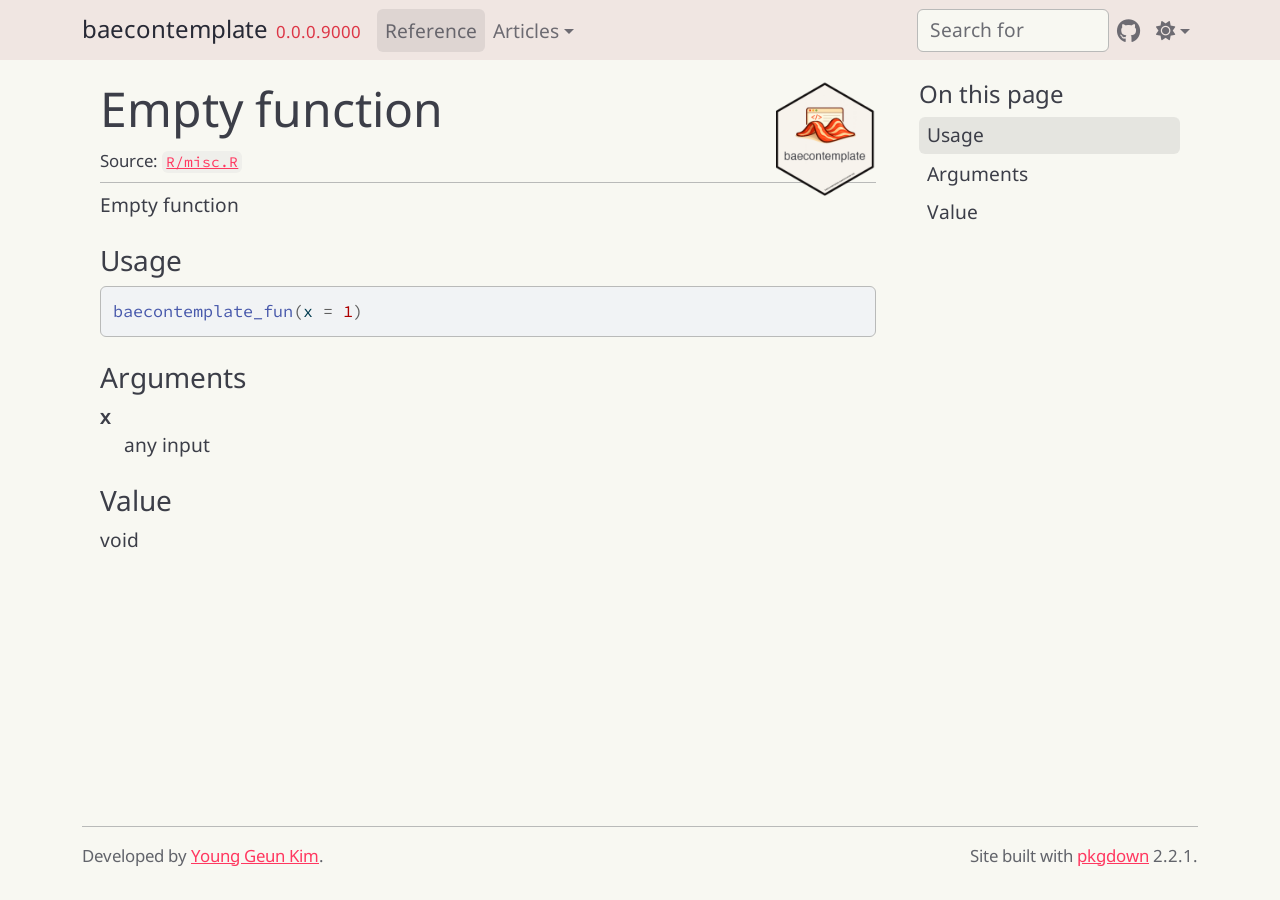
<file: reference/baecontemplate_fun.html>
<!DOCTYPE html>
<!-- Generated by pkgdown: do not edit by hand --><html lang="en"><head><meta http-equiv="Content-Type" content="text/html; charset=UTF-8"><meta charset="utf-8"><meta http-equiv="X-UA-Compatible" content="IE=edge"><meta name="viewport" content="width=device-width, initial-scale=1, shrink-to-fit=no"><title>Empty function — baecontemplate_fun • baecontemplate</title><!-- favicons --><link rel="icon" type="image/png" sizes="96x96" href="../favicon-96x96.png"><link rel="icon" type="”image/svg+xml”" href="../favicon.svg"><link rel="apple-touch-icon" sizes="180x180" href="../apple-touch-icon.png"><link rel="icon" sizes="any" href="../favicon.ico"><link rel="manifest" href="../site.webmanifest"><script src="../lightswitch.js"></script><script src="../deps/jquery-3.6.0/jquery-3.6.0.min.js"></script><meta name="viewport" content="width=device-width, initial-scale=1, shrink-to-fit=no"><link href="../deps/bootstrap-5.3.8/bootstrap.min.css" rel="stylesheet"><script src="../deps/bootstrap-5.3.8/bootstrap.bundle.min.js"></script><link href="../deps/Noto_Sans-0.4.10/font.css" rel="stylesheet"><link href="../deps/Source_Code_Pro-0.4.10/font.css" rel="stylesheet"><link href="../deps/font-awesome-6.5.2/css/all.min.css" rel="stylesheet"><link href="../deps/font-awesome-6.5.2/css/v4-shims.min.css" rel="stylesheet"><script src="../deps/headroom-0.11.0/headroom.min.js"></script><script src="../deps/headroom-0.11.0/jQuery.headroom.min.js"></script><script src="../deps/bootstrap-toc-1.0.1/bootstrap-toc.min.js"></script><script src="../deps/clipboard.js-2.0.11/clipboard.min.js"></script><script src="../deps/search-1.0.0/autocomplete.jquery.min.js"></script><script src="../deps/search-1.0.0/fuse.min.js"></script><script src="../deps/search-1.0.0/mark.min.js"></script><!-- pkgdown --><script src="../pkgdown.js"></script><meta property="og:title" content="Empty function — baecontemplate_fun"><meta name="description" content="Empty function"><meta property="og:description" content="Empty function"><meta property="og:image" content="https://baecontemplate.baeconverse.org/logo.png"></head><body>
    <a href="#main" class="visually-hidden-focusable">Skip to contents</a>


    <nav class="navbar navbar-expand-lg fixed-top " aria-label="Site navigation"><div class="container">

    <a class="navbar-brand me-2" href="../index.html">baecontemplate</a>

    <small class="nav-text text-danger me-auto" data-bs-toggle="tooltip" data-bs-placement="bottom" title="Unreleased version">0.0.0.9000</small>


    <button class="navbar-toggler" type="button" data-bs-toggle="collapse" data-bs-target="#navbar" aria-controls="navbar" aria-expanded="false" aria-label="Toggle navigation">
      <span class="navbar-toggler-icon"></span>
    </button>

    <div id="navbar" class="collapse navbar-collapse ms-3">
      <ul class="navbar-nav me-auto"><li class="active nav-item"><a class="nav-link" href="../reference/index.html">Reference</a></li>
<li class="nav-item dropdown">
  <button class="nav-link dropdown-toggle" type="button" id="dropdown-articles" data-bs-toggle="dropdown" aria-expanded="false" aria-haspopup="true">Articles</button>
  <ul class="dropdown-menu" aria-labelledby="dropdown-articles"><li><a class="dropdown-item" href="../articles/Vignette.html">Vignette</a></li>
  </ul></li>
      </ul><ul class="navbar-nav"><li class="nav-item"><form class="form-inline" role="search">
 <input class="form-control" type="search" name="search-input" id="search-input" autocomplete="off" aria-label="Search site" placeholder="Search for" data-search-index="../search.json"></form></li>
<li class="nav-item"><a class="external-link nav-link" href="https://github.com/baeconverse/baecontemplate/" aria-label="GitHub"><span class="fa fab fa-github fa-lg"></span></a></li>
<li class="nav-item dropdown">
  <button class="nav-link dropdown-toggle" type="button" id="dropdown-lightswitch" data-bs-toggle="dropdown" aria-expanded="false" aria-haspopup="true" aria-label="Light switch"><span class="fa fa-sun"></span></button>
  <ul class="dropdown-menu dropdown-menu-end" aria-labelledby="dropdown-lightswitch"><li><button class="dropdown-item" data-bs-theme-value="light"><span class="fa fa-sun"></span> Light</button></li>
    <li><button class="dropdown-item" data-bs-theme-value="dark"><span class="fa fa-moon"></span> Dark</button></li>
    <li><button class="dropdown-item" data-bs-theme-value="auto"><span class="fa fa-adjust"></span> Auto</button></li>
  </ul></li>
      </ul></div>


  </div>
</nav><div class="container template-reference-topic">
<div class="row">
  <main id="main" class="col-md-9"><div class="page-header">
      <img src="../logo.png" class="logo" alt=""><h1>Empty function</h1>
      <small class="dont-index">Source: <a href="https://github.com/baeconverse/baecontemplate/blob/main/R/misc.R" class="external-link"><code>R/misc.R</code></a></small>
      <div class="d-none name"><code>baecontemplate_fun.Rd</code></div>
    </div>

    <div class="ref-description section level2">
    <p>Empty function</p>
    </div>

    <div class="section level2">
    <h2 id="ref-usage">Usage<a class="anchor" aria-label="anchor" href="#ref-usage"></a></h2>
    <div class="sourceCode"><pre class="sourceCode r"><code><span><span class="fu">baecontemplate_fun</span><span class="op">(</span>x <span class="op">=</span> <span class="fl">1</span><span class="op">)</span></span></code></pre></div>
    </div>

    <div class="section level2">
    <h2 id="arguments">Arguments<a class="anchor" aria-label="anchor" href="#arguments"></a></h2>


<dl><dt id="arg-x">x<a class="anchor" aria-label="anchor" href="#arg-x"></a></dt>
<dd><p>any input</p></dd>

</dl></div>
    <div class="section level2">
    <h2 id="value">Value<a class="anchor" aria-label="anchor" href="#value"></a></h2>
    <p>void</p>
    </div>

  </main><aside class="col-md-3"><nav id="toc" aria-label="Table of contents"><h2>On this page</h2>
    </nav></aside></div>


    <footer><div class="pkgdown-footer-left">
  <p>Developed by <a href="https://ygeunkim.github.io" class="external-link">Young Geun Kim</a>.</p>
</div>

<div class="pkgdown-footer-right">
  <p>Site built with <a href="https://pkgdown.r-lib.org/" class="external-link">pkgdown</a> 2.2.1.</p>
</div>

    </footer></div>





  </body></html>
</file>
<file: deps/Noto_Sans-0.4.10/font.css>
/* cyrillic-ext */
@font-face {
  font-family: 'Noto Sans';
  font-style: normal;
  font-weight: 400;
  font-stretch: 100%;
  font-display: swap;
  src: url(o-0mIpQlx3QUlC5A4PNB6Ryti20_6n1iPHjcz6L1SoM-jCpoiyD9A-9X6VLKzA.woff2) format('woff2');
  unicode-range: U+0460-052F, U+1C80-1C8A, U+20B4, U+2DE0-2DFF, U+A640-A69F, U+FE2E-FE2F;
}
/* cyrillic */
@font-face {
  font-family: 'Noto Sans';
  font-style: normal;
  font-weight: 400;
  font-stretch: 100%;
  font-display: swap;
  src: url(o-0mIpQlx3QUlC5A4PNB6Ryti20_6n1iPHjcz6L1SoM-jCpoiyD9A-9e6VLKzA.woff2) format('woff2');
  unicode-range: U+0301, U+0400-045F, U+0490-0491, U+04B0-04B1, U+2116;
}
/* devanagari */
@font-face {
  font-family: 'Noto Sans';
  font-style: normal;
  font-weight: 400;
  font-stretch: 100%;
  font-display: swap;
  src: url(o-0mIpQlx3QUlC5A4PNB6Ryti20_6n1iPHjcz6L1SoM-jCpoiyD9A-9b6VLKzA.woff2) format('woff2');
  unicode-range: U+0900-097F, U+1CD0-1CF9, U+200C-200D, U+20A8, U+20B9, U+20F0, U+25CC, U+A830-A839, U+A8E0-A8FF, U+11B00-11B09;
}
/* greek-ext */
@font-face {
  font-family: 'Noto Sans';
  font-style: normal;
  font-weight: 400;
  font-stretch: 100%;
  font-display: swap;
  src: url(o-0mIpQlx3QUlC5A4PNB6Ryti20_6n1iPHjcz6L1SoM-jCpoiyD9A-9W6VLKzA.woff2) format('woff2');
  unicode-range: U+1F00-1FFF;
}
/* greek */
@font-face {
  font-family: 'Noto Sans';
  font-style: normal;
  font-weight: 400;
  font-stretch: 100%;
  font-display: swap;
  src: url(o-0mIpQlx3QUlC5A4PNB6Ryti20_6n1iPHjcz6L1SoM-jCpoiyD9A-9Z6VLKzA.woff2) format('woff2');
  unicode-range: U+0370-0377, U+037A-037F, U+0384-038A, U+038C, U+038E-03A1, U+03A3-03FF;
}
/* vietnamese */
@font-face {
  font-family: 'Noto Sans';
  font-style: normal;
  font-weight: 400;
  font-stretch: 100%;
  font-display: swap;
  src: url(o-0mIpQlx3QUlC5A4PNB6Ryti20_6n1iPHjcz6L1SoM-jCpoiyD9A-9V6VLKzA.woff2) format('woff2');
  unicode-range: U+0102-0103, U+0110-0111, U+0128-0129, U+0168-0169, U+01A0-01A1, U+01AF-01B0, U+0300-0301, U+0303-0304, U+0308-0309, U+0323, U+0329, U+1EA0-1EF9, U+20AB;
}
/* latin-ext */
@font-face {
  font-family: 'Noto Sans';
  font-style: normal;
  font-weight: 400;
  font-stretch: 100%;
  font-display: swap;
  src: url(o-0mIpQlx3QUlC5A4PNB6Ryti20_6n1iPHjcz6L1SoM-jCpoiyD9A-9U6VLKzA.woff2) format('woff2');
  unicode-range: U+0100-02BA, U+02BD-02C5, U+02C7-02CC, U+02CE-02D7, U+02DD-02FF, U+0304, U+0308, U+0329, U+1D00-1DBF, U+1E00-1E9F, U+1EF2-1EFF, U+2020, U+20A0-20AB, U+20AD-20C0, U+2113, U+2C60-2C7F, U+A720-A7FF;
}
/* latin */
@font-face {
  font-family: 'Noto Sans';
  font-style: normal;
  font-weight: 400;
  font-stretch: 100%;
  font-display: swap;
  src: url(o-0mIpQlx3QUlC5A4PNB6Ryti20_6n1iPHjcz6L1SoM-jCpoiyD9A-9a6VI.woff2) format('woff2');
  unicode-range: U+0000-00FF, U+0131, U+0152-0153, U+02BB-02BC, U+02C6, U+02DA, U+02DC, U+0304, U+0308, U+0329, U+2000-206F, U+20AC, U+2122, U+2191, U+2193, U+2212, U+2215, U+FEFF, U+FFFD;
}
</file>
<file: deps/Source_Code_Pro-0.4.10/font.css>
/* cyrillic-ext */
@font-face {
  font-family: 'Source Code Pro';
  font-style: normal;
  font-weight: 400;
  font-display: swap;
  src: url(HI_diYsKILxRpg3hIP6sJ7fM7PqPMcMnZFqUwX28DMyQtMRrTEUc.woff2) format('woff2');
  unicode-range: U+0460-052F, U+1C80-1C8A, U+20B4, U+2DE0-2DFF, U+A640-A69F, U+FE2E-FE2F;
}
/* cyrillic */
@font-face {
  font-family: 'Source Code Pro';
  font-style: normal;
  font-weight: 400;
  font-display: swap;
  src: url(HI_diYsKILxRpg3hIP6sJ7fM7PqPMcMnZFqUwX28DMyQtM1rTEUc.woff2) format('woff2');
  unicode-range: U+0301, U+0400-045F, U+0490-0491, U+04B0-04B1, U+2116;
}
/* greek-ext */
@font-face {
  font-family: 'Source Code Pro';
  font-style: normal;
  font-weight: 400;
  font-display: swap;
  src: url(HI_diYsKILxRpg3hIP6sJ7fM7PqPMcMnZFqUwX28DMyQtMVrTEUc.woff2) format('woff2');
  unicode-range: U+1F00-1FFF;
}
/* greek */
@font-face {
  font-family: 'Source Code Pro';
  font-style: normal;
  font-weight: 400;
  font-display: swap;
  src: url(HI_diYsKILxRpg3hIP6sJ7fM7PqPMcMnZFqUwX28DMyQtMprTEUc.woff2) format('woff2');
  unicode-range: U+0370-0377, U+037A-037F, U+0384-038A, U+038C, U+038E-03A1, U+03A3-03FF;
}
/* vietnamese */
@font-face {
  font-family: 'Source Code Pro';
  font-style: normal;
  font-weight: 400;
  font-display: swap;
  src: url(HI_diYsKILxRpg3hIP6sJ7fM7PqPMcMnZFqUwX28DMyQtMZrTEUc.woff2) format('woff2');
  unicode-range: U+0102-0103, U+0110-0111, U+0128-0129, U+0168-0169, U+01A0-01A1, U+01AF-01B0, U+0300-0301, U+0303-0304, U+0308-0309, U+0323, U+0329, U+1EA0-1EF9, U+20AB;
}
/* latin-ext */
@font-face {
  font-family: 'Source Code Pro';
  font-style: normal;
  font-weight: 400;
  font-display: swap;
  src: url(HI_diYsKILxRpg3hIP6sJ7fM7PqPMcMnZFqUwX28DMyQtMdrTEUc.woff2) format('woff2');
  unicode-range: U+0100-02BA, U+02BD-02C5, U+02C7-02CC, U+02CE-02D7, U+02DD-02FF, U+0304, U+0308, U+0329, U+1D00-1DBF, U+1E00-1E9F, U+1EF2-1EFF, U+2020, U+20A0-20AB, U+20AD-20C0, U+2113, U+2C60-2C7F, U+A720-A7FF;
}
/* latin */
@font-face {
  font-family: 'Source Code Pro';
  font-style: normal;
  font-weight: 400;
  font-display: swap;
  src: url(HI_diYsKILxRpg3hIP6sJ7fM7PqPMcMnZFqUwX28DMyQtMlrTA.woff2) format('woff2');
  unicode-range: U+0000-00FF, U+0131, U+0152-0153, U+02BB-02BC, U+02C6, U+02DA, U+02DC, U+0304, U+0308, U+0329, U+2000-206F, U+20AC, U+2122, U+2191, U+2193, U+2212, U+2215, U+FEFF, U+FFFD;
}
</file>
<file: deps/font-awesome-6.5.2/css/v4-shims.min.css>
/*!
 * Font Awesome Free 6.5.2 by @fontawesome - https://fontawesome.com
 * License - https://fontawesome.com/license/free (Icons: CC BY 4.0, Fonts: SIL OFL 1.1, Code: MIT License)
 * Copyright 2024 Fonticons, Inc.
 */
.fa.fa-glass:before{content:"\f000"}.fa.fa-envelope-o{font-family:"Font Awesome 6 Free";font-weight:400}.fa.fa-envelope-o:before{content:"\f0e0"}.fa.fa-star-o{font-family:"Font Awesome 6 Free";font-weight:400}.fa.fa-star-o:before{content:"\f005"}.fa.fa-close:before,.fa.fa-remove:before{content:"\f00d"}.fa.fa-gear:before{content:"\f013"}.fa.fa-trash-o{font-family:"Font Awesome 6 Free";font-weight:400}.fa.fa-trash-o:before{content:"\f2ed"}.fa.fa-home:before{content:"\f015"}.fa.fa-file-o{font-family:"Font Awesome 6 Free";font-weight:400}.fa.fa-file-o:before{content:"\f15b"}.fa.fa-clock-o{font-family:"Font Awesome 6 Free";font-weight:400}.fa.fa-clock-o:before{content:"\f017"}.fa.fa-arrow-circle-o-down{font-family:"Font Awesome 6 Free";font-weight:400}.fa.fa-arrow-circle-o-down:before{content:"\f358"}.fa.fa-arrow-circle-o-up{font-family:"Font Awesome 6 Free";font-weight:400}.fa.fa-arrow-circle-o-up:before{content:"\f35b"}.fa.fa-play-circle-o{font-family:"Font Awesome 6 Free";font-weight:400}.fa.fa-play-circle-o:before{content:"\f144"}.fa.fa-repeat:before,.fa.fa-rotate-right:before{content:"\f01e"}.fa.fa-refresh:before{content:"\f021"}.fa.fa-list-alt{font-family:"Font Awesome 6 Free";font-weight:400}.fa.fa-list-alt:before{content:"\f022"}.fa.fa-dedent:before{content:"\f03b"}.fa.fa-video-camera:before{content:"\f03d"}.fa.fa-picture-o{font-family:"Font Awesome 6 Free";font-weight:400}.fa.fa-picture-o:before{content:"\f03e"}.fa.fa-photo{font-family:"Font Awesome 6 Free";font-weight:400}.fa.fa-photo:before{content:"\f03e"}.fa.fa-image{font-family:"Font Awesome 6 Free";font-weight:400}.fa.fa-image:before{content:"\f03e"}.fa.fa-map-marker:before{content:"\f3c5"}.fa.fa-pencil-square-o{font-family:"Font Awesome 6 Free";font-weight:400}.fa.fa-pencil-square-o:before{content:"\f044"}.fa.fa-edit{font-family:"Font Awesome 6 Free";font-weight:400}.fa.fa-edit:before{content:"\f044"}.fa.fa-share-square-o:before{content:"\f14d"}.fa.fa-check-square-o{font-family:"Font Awesome 6 Free";font-weight:400}.fa.fa-check-square-o:before{content:"\f14a"}.fa.fa-arrows:before{content:"\f0b2"}.fa.fa-times-circle-o{font-family:"Font Awesome 6 Free";font-weight:400}.fa.fa-times-circle-o:before{content:"\f057"}.fa.fa-check-circle-o{font-family:"Font Awesome 6 Free";font-weight:400}.fa.fa-check-circle-o:before{content:"\f058"}.fa.fa-mail-forward:before{content:"\f064"}.fa.fa-expand:before{content:"\f424"}.fa.fa-compress:before{content:"\f422"}.fa.fa-eye,.fa.fa-eye-slash{font-family:"Font Awesome 6 Free";font-weight:400}.fa.fa-warning:before{content:"\f071"}.fa.fa-calendar:before{content:"\f073"}.fa.fa-arrows-v:before{content:"\f338"}.fa.fa-arrows-h:before{content:"\f337"}.fa.fa-bar-chart-o:before,.fa.fa-bar-chart:before{content:"\e0e3"}.fa.fa-twitter-square{font-family:"Font Awesome 6 Brands";font-weight:400}.fa.fa-twitter-square:before{content:"\f081"}.fa.fa-facebook-square{font-family:"Font Awesome 6 Brands";font-weight:400}.fa.fa-facebook-square:before{content:"\f082"}.fa.fa-gears:before{content:"\f085"}.fa.fa-thumbs-o-up{font-family:"Font Awesome 6 Free";font-weight:400}.fa.fa-thumbs-o-up:before{content:"\f164"}.fa.fa-thumbs-o-down{font-family:"Font Awesome 6 Free";font-weight:400}.fa.fa-thumbs-o-down:before{content:"\f165"}.fa.fa-heart-o{font-family:"Font Awesome 6 Free";font-weight:400}.fa.fa-heart-o:before{content:"\f004"}.fa.fa-sign-out:before{content:"\f2f5"}.fa.fa-linkedin-square{font-family:"Font Awesome 6 Brands";font-weight:400}.fa.fa-linkedin-square:before{content:"\f08c"}.fa.fa-thumb-tack:before{content:"\f08d"}.fa.fa-external-link:before{content:"\f35d"}.fa.fa-sign-in:before{content:"\f2f6"}.fa.fa-github-square{font-family:"Font Awesome 6 Brands";font-weight:400}.fa.fa-github-square:before{content:"\f092"}.fa.fa-lemon-o{font-family:"Font Awesome 6 Free";font-weight:400}.fa.fa-lemon-o:before{content:"\f094"}.fa.fa-square-o{font-family:"Font Awesome 6 Free";font-weight:400}.fa.fa-square-o:before{content:"\f0c8"}.fa.fa-bookmark-o{font-family:"Font Awesome 6 Free";font-weight:400}.fa.fa-bookmark-o:before{content:"\f02e"}.fa.fa-facebook,.fa.fa-twitter{font-family:"Font Awesome 6 Brands";font-weight:400}.fa.fa-facebook:before{content:"\f39e"}.fa.fa-facebook-f{font-family:"Font Awesome 6 Brands";font-weight:400}.fa.fa-facebook-f:before{content:"\f39e"}.fa.fa-github{font-family:"Font Awesome 6 Brands";font-weight:400}.fa.fa-credit-card{font-family:"Font Awesome 6 Free";font-weight:400}.fa.fa-feed:before{content:"\f09e"}.fa.fa-hdd-o{font-family:"Font Awesome 6 Free";font-weight:400}.fa.fa-hdd-o:before{content:"\f0a0"}.fa.fa-hand-o-right{font-family:"Font Awesome 6 Free";font-weight:400}.fa.fa-hand-o-right:before{content:"\f0a4"}.fa.fa-hand-o-left{font-family:"Font Awesome 6 Free";font-weight:400}.fa.fa-hand-o-left:before{content:"\f0a5"}.fa.fa-hand-o-up{font-family:"Font Awesome 6 Free";font-weight:400}.fa.fa-hand-o-up:before{content:"\f0a6"}.fa.fa-hand-o-down{font-family:"Font Awesome 6 Free";font-weight:400}.fa.fa-hand-o-down:before{content:"\f0a7"}.fa.fa-globe:before{content:"\f57d"}.fa.fa-tasks:before{content:"\f828"}.fa.fa-arrows-alt:before{content:"\f31e"}.fa.fa-group:before{content:"\f0c0"}.fa.fa-chain:before{content:"\f0c1"}.fa.fa-cut:before{content:"\f0c4"}.fa.fa-files-o{font-family:"Font Awesome 6 Free";font-weight:400}.fa.fa-files-o:before{content:"\f0c5"}.fa.fa-floppy-o{font-family:"Font Awesome 6 Free";font-weight:400}.fa.fa-floppy-o:before{content:"\f0c7"}.fa.fa-save{font-family:"Font Awesome 6 Free";font-weight:400}.fa.fa-save:before{content:"\f0c7"}.fa.fa-navicon:before,.fa.fa-reorder:before{content:"\f0c9"}.fa.fa-magic:before{content:"\e2ca"}.fa.fa-pinterest,.fa.fa-pinterest-square{font-family:"Font Awesome 6 Brands";font-weight:400}.fa.fa-pinterest-square:before{content:"\f0d3"}.fa.fa-google-plus-square{font-family:"Font Awesome 6 Brands";font-weight:400}.fa.fa-google-plus-square:before{content:"\f0d4"}.fa.fa-google-plus{font-family:"Font Awesome 6 Brands";font-weight:400}.fa.fa-google-plus:before{content:"\f0d5"}.fa.fa-money:before{content:"\f3d1"}.fa.fa-unsorted:before{content:"\f0dc"}.fa.fa-sort-desc:before{content:"\f0dd"}.fa.fa-sort-asc:before{content:"\f0de"}.fa.fa-linkedin{font-family:"Font Awesome 6 Brands";font-weight:400}.fa.fa-linkedin:before{content:"\f0e1"}.fa.fa-rotate-left:before{content:"\f0e2"}.fa.fa-legal:before{content:"\f0e3"}.fa.fa-dashboard:before,.fa.fa-tachometer:before{content:"\f625"}.fa.fa-comment-o{font-family:"Font Awesome 6 Free";font-weight:400}.fa.fa-comment-o:before{content:"\f075"}.fa.fa-comments-o{font-family:"Font Awesome 6 Free";font-weight:400}.fa.fa-comments-o:before{content:"\f086"}.fa.fa-flash:before{content:"\f0e7"}.fa.fa-clipboard:before{content:"\f0ea"}.fa.fa-lightbulb-o{font-family:"Font Awesome 6 Free";font-weight:400}.fa.fa-lightbulb-o:before{content:"\f0eb"}.fa.fa-exchange:before{content:"\f362"}.fa.fa-cloud-download:before{content:"\f0ed"}.fa.fa-cloud-upload:before{content:"\f0ee"}.fa.fa-bell-o{font-family:"Font Awesome 6 Free";font-weight:400}.fa.fa-bell-o:before{content:"\f0f3"}.fa.fa-cutlery:before{content:"\f2e7"}.fa.fa-file-text-o{font-family:"Font Awesome 6 Free";font-weight:400}.fa.fa-file-text-o:before{content:"\f15c"}.fa.fa-building-o{font-family:"Font Awesome 6 Free";font-weight:400}.fa.fa-building-o:before{content:"\f1ad"}.fa.fa-hospital-o{font-family:"Font Awesome 6 Free";font-weight:400}.fa.fa-hospital-o:before{content:"\f0f8"}.fa.fa-tablet:before{content:"\f3fa"}.fa.fa-mobile-phone:before,.fa.fa-mobile:before{content:"\f3cd"}.fa.fa-circle-o{font-family:"Font Awesome 6 Free";font-weight:400}.fa.fa-circle-o:before{content:"\f111"}.fa.fa-mail-reply:before{content:"\f3e5"}.fa.fa-github-alt{font-family:"Font Awesome 6 Brands";font-weight:400}.fa.fa-folder-o{font-family:"Font Awesome 6 Free";font-weight:400}.fa.fa-folder-o:before{content:"\f07b"}.fa.fa-folder-open-o{font-family:"Font Awesome 6 Free";font-weight:400}.fa.fa-folder-open-o:before{content:"\f07c"}.fa.fa-smile-o{font-family:"Font Awesome 6 Free";font-weight:400}.fa.fa-smile-o:before{content:"\f118"}.fa.fa-frown-o{font-family:"Font Awesome 6 Free";font-weight:400}.fa.fa-frown-o:before{content:"\f119"}.fa.fa-meh-o{font-family:"Font Awesome 6 Free";font-weight:400}.fa.fa-meh-o:before{content:"\f11a"}.fa.fa-keyboard-o{font-family:"Font Awesome 6 Free";font-weight:400}.fa.fa-keyboard-o:before{content:"\f11c"}.fa.fa-flag-o{font-family:"Font Awesome 6 Free";font-weight:400}.fa.fa-flag-o:before{content:"\f024"}.fa.fa-mail-reply-all:before{content:"\f122"}.fa.fa-star-half-o{font-family:"Font Awesome 6 Free";font-weight:400}.fa.fa-star-half-o:before{content:"\f5c0"}.fa.fa-star-half-empty{font-family:"Font Awesome 6 Free";font-weight:400}.fa.fa-star-half-empty:before{content:"\f5c0"}.fa.fa-star-half-full{font-family:"Font Awesome 6 Free";font-weight:400}.fa.fa-star-half-full:before{content:"\f5c0"}.fa.fa-code-fork:before{content:"\f126"}.fa.fa-chain-broken:before,.fa.fa-unlink:before{content:"\f127"}.fa.fa-calendar-o{font-family:"Font Awesome 6 Free";font-weight:400}.fa.fa-calendar-o:before{content:"\f133"}.fa.fa-css3,.fa.fa-html5,.fa.fa-maxcdn{font-family:"Font Awesome 6 Brands";font-weight:400}.fa.fa-unlock-alt:before{content:"\f09c"}.fa.fa-minus-square-o{font-family:"Font Awesome 6 Free";font-weight:400}.fa.fa-minus-square-o:before{content:"\f146"}.fa.fa-level-up:before{content:"\f3bf"}.fa.fa-level-down:before{content:"\f3be"}.fa.fa-pencil-square:before{content:"\f14b"}.fa.fa-external-link-square:before{content:"\f360"}.fa.fa-compass{font-family:"Font Awesome 6 Free";font-weight:400}.fa.fa-caret-square-o-down{font-family:"Font Awesome 6 Free";font-weight:400}.fa.fa-caret-square-o-down:before{content:"\f150"}.fa.fa-toggle-down{font-family:"Font Awesome 6 Free";font-weight:400}.fa.fa-toggle-down:before{content:"\f150"}.fa.fa-caret-square-o-up{font-family:"Font Awesome 6 Free";font-weight:400}.fa.fa-caret-square-o-up:before{content:"\f151"}.fa.fa-toggle-up{font-family:"Font Awesome 6 Free";font-weight:400}.fa.fa-toggle-up:before{content:"\f151"}.fa.fa-caret-square-o-right{font-family:"Font Awesome 6 Free";font-weight:400}.fa.fa-caret-square-o-right:before{content:"\f152"}.fa.fa-toggle-right{font-family:"Font Awesome 6 Free";font-weight:400}.fa.fa-toggle-right:before{content:"\f152"}.fa.fa-eur:before,.fa.fa-euro:before{content:"\f153"}.fa.fa-gbp:before{content:"\f154"}.fa.fa-dollar:before,.fa.fa-usd:before{content:"\24"}.fa.fa-inr:before,.fa.fa-rupee:before{content:"\e1bc"}.fa.fa-cny:before,.fa.fa-jpy:before,.fa.fa-rmb:before,.fa.fa-yen:before{content:"\f157"}.fa.fa-rouble:before,.fa.fa-rub:before,.fa.fa-ruble:before{content:"\f158"}.fa.fa-krw:before,.fa.fa-won:before{content:"\f159"}.fa.fa-bitcoin,.fa.fa-btc{font-family:"Font Awesome 6 Brands";font-weight:400}.fa.fa-bitcoin:before{content:"\f15a"}.fa.fa-file-text:before{content:"\f15c"}.fa.fa-sort-alpha-asc:before{content:"\f15d"}.fa.fa-sort-alpha-desc:before{content:"\f881"}.fa.fa-sort-amount-asc:before{content:"\f884"}.fa.fa-sort-amount-desc:before{content:"\f160"}.fa.fa-sort-numeric-asc:before{content:"\f162"}.fa.fa-sort-numeric-desc:before{content:"\f886"}.fa.fa-youtube-square{font-family:"Font Awesome 6 Brands";font-weight:400}.fa.fa-youtube-square:before{content:"\f431"}.fa.fa-xing,.fa.fa-xing-square,.fa.fa-youtube{font-family:"Font Awesome 6 Brands";font-weight:400}.fa.fa-xing-square:before{content:"\f169"}.fa.fa-youtube-play{font-family:"Font Awesome 6 Brands";font-weight:400}.fa.fa-youtube-play:before{content:"\f167"}.fa.fa-adn,.fa.fa-bitbucket,.fa.fa-bitbucket-square,.fa.fa-dropbox,.fa.fa-flickr,.fa.fa-instagram,.fa.fa-stack-overflow{font-family:"Font Awesome 6 Brands";font-weight:400}.fa.fa-bitbucket-square:before{content:"\f171"}.fa.fa-tumblr,.fa.fa-tumblr-square{font-family:"Font Awesome 6 Brands";font-weight:400}.fa.fa-tumblr-square:before{content:"\f174"}.fa.fa-long-arrow-down:before{content:"\f309"}.fa.fa-long-arrow-up:before{content:"\f30c"}.fa.fa-long-arrow-left:before{content:"\f30a"}.fa.fa-long-arrow-right:before{content:"\f30b"}.fa.fa-android,.fa.fa-apple,.fa.fa-dribbble,.fa.fa-foursquare,.fa.fa-gittip,.fa.fa-gratipay,.fa.fa-linux,.fa.fa-skype,.fa.fa-trello,.fa.fa-windows{font-family:"Font Awesome 6 Brands";font-weight:400}.fa.fa-gittip:before{content:"\f184"}.fa.fa-sun-o{font-family:"Font Awesome 6 Free";font-weight:400}.fa.fa-sun-o:before{content:"\f185"}.fa.fa-moon-o{font-family:"Font Awesome 6 Free";font-weight:400}.fa.fa-moon-o:before{content:"\f186"}.fa.fa-pagelines,.fa.fa-renren,.fa.fa-stack-exchange,.fa.fa-vk,.fa.fa-weibo{font-family:"Font Awesome 6 Brands";font-weight:400}.fa.fa-arrow-circle-o-right{font-family:"Font Awesome 6 Free";font-weight:400}.fa.fa-arrow-circle-o-right:before{content:"\f35a"}.fa.fa-arrow-circle-o-left{font-family:"Font Awesome 6 Free";font-weight:400}.fa.fa-arrow-circle-o-left:before{content:"\f359"}.fa.fa-caret-square-o-left{font-family:"Font Awesome 6 Free";font-weight:400}.fa.fa-caret-square-o-left:before{content:"\f191"}.fa.fa-toggle-left{font-family:"Font Awesome 6 Free";font-weight:400}.fa.fa-toggle-left:before{content:"\f191"}.fa.fa-dot-circle-o{font-family:"Font Awesome 6 Free";font-weight:400}.fa.fa-dot-circle-o:before{content:"\f192"}.fa.fa-vimeo-square{font-family:"Font Awesome 6 Brands";font-weight:400}.fa.fa-vimeo-square:before{content:"\f194"}.fa.fa-try:before,.fa.fa-turkish-lira:before{content:"\e2bb"}.fa.fa-plus-square-o{font-family:"Font Awesome 6 Free";font-weight:400}.fa.fa-plus-square-o:before{content:"\f0fe"}.fa.fa-openid,.fa.fa-slack,.fa.fa-wordpress{font-family:"Font Awesome 6 Brands";font-weight:400}.fa.fa-bank:before,.fa.fa-institution:before{content:"\f19c"}.fa.fa-mortar-board:before{content:"\f19d"}.fa.fa-google,.fa.fa-reddit,.fa.fa-reddit-square,.fa.fa-yahoo{font-family:"Font Awesome 6 Brands";font-weight:400}.fa.fa-reddit-square:before{content:"\f1a2"}.fa.fa-behance,.fa.fa-behance-square,.fa.fa-delicious,.fa.fa-digg,.fa.fa-drupal,.fa.fa-joomla,.fa.fa-pied-piper-alt,.fa.fa-pied-piper-pp,.fa.fa-stumbleupon,.fa.fa-stumbleupon-circle{font-family:"Font Awesome 6 Brands";font-weight:400}.fa.fa-behance-square:before{content:"\f1b5"}.fa.fa-steam,.fa.fa-steam-square{font-family:"Font Awesome 6 Brands";font-weight:400}.fa.fa-steam-square:before{content:"\f1b7"}.fa.fa-automobile:before{content:"\f1b9"}.fa.fa-cab:before{content:"\f1ba"}.fa.fa-deviantart,.fa.fa-soundcloud,.fa.fa-spotify{font-family:"Font Awesome 6 Brands";font-weight:400}.fa.fa-file-pdf-o{font-family:"Font Awesome 6 Free";font-weight:400}.fa.fa-file-pdf-o:before{content:"\f1c1"}.fa.fa-file-word-o{font-family:"Font Awesome 6 Free";font-weight:400}.fa.fa-file-word-o:before{content:"\f1c2"}.fa.fa-file-excel-o{font-family:"Font Awesome 6 Free";font-weight:400}.fa.fa-file-excel-o:before{content:"\f1c3"}.fa.fa-file-powerpoint-o{font-family:"Font Awesome 6 Free";font-weight:400}.fa.fa-file-powerpoint-o:before{content:"\f1c4"}.fa.fa-file-image-o{font-family:"Font Awesome 6 Free";font-weight:400}.fa.fa-file-image-o:before{content:"\f1c5"}.fa.fa-file-photo-o{font-family:"Font Awesome 6 Free";font-weight:400}.fa.fa-file-photo-o:before{content:"\f1c5"}.fa.fa-file-picture-o{font-family:"Font Awesome 6 Free";font-weight:400}.fa.fa-file-picture-o:before{content:"\f1c5"}.fa.fa-file-archive-o{font-family:"Font Awesome 6 Free";font-weight:400}.fa.fa-file-archive-o:before{content:"\f1c6"}.fa.fa-file-zip-o{font-family:"Font Awesome 6 Free";font-weight:400}.fa.fa-file-zip-o:before{content:"\f1c6"}.fa.fa-file-audio-o{font-family:"Font Awesome 6 Free";font-weight:400}.fa.fa-file-audio-o:before{content:"\f1c7"}.fa.fa-file-sound-o{font-family:"Font Awesome 6 Free";font-weight:400}.fa.fa-file-sound-o:before{content:"\f1c7"}.fa.fa-file-video-o{font-family:"Font Awesome 6 Free";font-weight:400}.fa.fa-file-video-o:before{content:"\f1c8"}.fa.fa-file-movie-o{font-family:"Font Awesome 6 Free";font-weight:400}.fa.fa-file-movie-o:before{content:"\f1c8"}.fa.fa-file-code-o{font-family:"Font Awesome 6 Free";font-weight:400}.fa.fa-file-code-o:before{content:"\f1c9"}.fa.fa-codepen,.fa.fa-jsfiddle,.fa.fa-vine{font-family:"Font Awesome 6 Brands";font-weight:400}.fa.fa-life-bouy:before,.fa.fa-life-buoy:before,.fa.fa-life-saver:before,.fa.fa-support:before{content:"\f1cd"}.fa.fa-circle-o-notch:before{content:"\f1ce"}.fa.fa-ra,.fa.fa-rebel{font-family:"Font Awesome 6 Brands";font-weight:400}.fa.fa-ra:before{content:"\f1d0"}.fa.fa-resistance{font-family:"Font Awesome 6 Brands";font-weight:400}.fa.fa-resistance:before{content:"\f1d0"}.fa.fa-empire,.fa.fa-ge{font-family:"Font Awesome 6 Brands";font-weight:400}.fa.fa-ge:before{content:"\f1d1"}.fa.fa-git-square{font-family:"Font Awesome 6 Brands";font-weight:400}.fa.fa-git-square:before{content:"\f1d2"}.fa.fa-git,.fa.fa-hacker-news,.fa.fa-y-combinator-square{font-family:"Font Awesome 6 Brands";font-weight:400}.fa.fa-y-combinator-square:before{content:"\f1d4"}.fa.fa-yc-square{font-family:"Font Awesome 6 Brands";font-weight:400}.fa.fa-yc-square:before{content:"\f1d4"}.fa.fa-qq,.fa.fa-tencent-weibo,.fa.fa-wechat,.fa.fa-weixin{font-family:"Font Awesome 6 Brands";font-weight:400}.fa.fa-wechat:before{content:"\f1d7"}.fa.fa-send:before{content:"\f1d8"}.fa.fa-paper-plane-o{font-family:"Font Awesome 6 Free";font-weight:400}.fa.fa-paper-plane-o:before{content:"\f1d8"}.fa.fa-send-o{font-family:"Font Awesome 6 Free";font-weight:400}.fa.fa-send-o:before{content:"\f1d8"}.fa.fa-circle-thin{font-family:"Font Awesome 6 Free";font-weight:400}.fa.fa-circle-thin:before{content:"\f111"}.fa.fa-header:before{content:"\f1dc"}.fa.fa-futbol-o{font-family:"Font Awesome 6 Free";font-weight:400}.fa.fa-futbol-o:before{content:"\f1e3"}.fa.fa-soccer-ball-o{font-family:"Font Awesome 6 Free";font-weight:400}.fa.fa-soccer-ball-o:before{content:"\f1e3"}.fa.fa-slideshare,.fa.fa-twitch,.fa.fa-yelp{font-family:"Font Awesome 6 Brands";font-weight:400}.fa.fa-newspaper-o{font-family:"Font Awesome 6 Free";font-weight:400}.fa.fa-newspaper-o:before{content:"\f1ea"}.fa.fa-cc-amex,.fa.fa-cc-discover,.fa.fa-cc-mastercard,.fa.fa-cc-paypal,.fa.fa-cc-stripe,.fa.fa-cc-visa,.fa.fa-google-wallet,.fa.fa-paypal{font-family:"Font Awesome 6 Brands";font-weight:400}.fa.fa-bell-slash-o{font-family:"Font Awesome 6 Free";font-weight:400}.fa.fa-bell-slash-o:before{content:"\f1f6"}.fa.fa-trash:before{content:"\f2ed"}.fa.fa-copyright{font-family:"Font Awesome 6 Free";font-weight:400}.fa.fa-eyedropper:before{content:"\f1fb"}.fa.fa-area-chart:before{content:"\f1fe"}.fa.fa-pie-chart:before{content:"\f200"}.fa.fa-line-chart:before{content:"\f201"}.fa.fa-lastfm,.fa.fa-lastfm-square{font-family:"Font Awesome 6 Brands";font-weight:400}.fa.fa-lastfm-square:before{content:"\f203"}.fa.fa-angellist,.fa.fa-ioxhost{font-family:"Font Awesome 6 Brands";font-weight:400}.fa.fa-cc{font-family:"Font Awesome 6 Free";font-weight:400}.fa.fa-cc:before{content:"\f20a"}.fa.fa-ils:before,.fa.fa-shekel:before,.fa.fa-sheqel:before{content:"\f20b"}.fa.fa-buysellads,.fa.fa-connectdevelop,.fa.fa-dashcube,.fa.fa-forumbee,.fa.fa-leanpub,.fa.fa-sellsy,.fa.fa-shirtsinbulk,.fa.fa-simplybuilt,.fa.fa-skyatlas{font-family:"Font Awesome 6 Brands";font-weight:400}.fa.fa-diamond{font-family:"Font Awesome 6 Free";font-weight:400}.fa.fa-diamond:before{content:"\f3a5"}.fa.fa-intersex:before,.fa.fa-transgender:before{content:"\f224"}.fa.fa-transgender-alt:before{content:"\f225"}.fa.fa-facebook-official{font-family:"Font Awesome 6 Brands";font-weight:400}.fa.fa-facebook-official:before{content:"\f09a"}.fa.fa-pinterest-p,.fa.fa-whatsapp{font-family:"Font Awesome 6 Brands";font-weight:400}.fa.fa-hotel:before{content:"\f236"}.fa.fa-medium,.fa.fa-viacoin,.fa.fa-y-combinator,.fa.fa-yc{font-family:"Font Awesome 6 Brands";font-weight:400}.fa.fa-yc:before{content:"\f23b"}.fa.fa-expeditedssl,.fa.fa-opencart,.fa.fa-optin-monster{font-family:"Font Awesome 6 Brands";font-weight:400}.fa.fa-battery-4:before,.fa.fa-battery:before{content:"\f240"}.fa.fa-battery-3:before{content:"\f241"}.fa.fa-battery-2:before{content:"\f242"}.fa.fa-battery-1:before{content:"\f243"}.fa.fa-battery-0:before{content:"\f244"}.fa.fa-object-group,.fa.fa-object-ungroup,.fa.fa-sticky-note-o{font-family:"Font Awesome 6 Free";font-weight:400}.fa.fa-sticky-note-o:before{content:"\f249"}.fa.fa-cc-diners-club,.fa.fa-cc-jcb{font-family:"Font Awesome 6 Brands";font-weight:400}.fa.fa-clone{font-family:"Font Awesome 6 Free";font-weight:400}.fa.fa-hourglass-o:before{content:"\f254"}.fa.fa-hourglass-1:before{content:"\f251"}.fa.fa-hourglass-2:before{content:"\f252"}.fa.fa-hourglass-3:before{content:"\f253"}.fa.fa-hand-rock-o{font-family:"Font Awesome 6 Free";font-weight:400}.fa.fa-hand-rock-o:before{content:"\f255"}.fa.fa-hand-grab-o{font-family:"Font Awesome 6 Free";font-weight:400}.fa.fa-hand-grab-o:before{content:"\f255"}.fa.fa-hand-paper-o{font-family:"Font Awesome 6 Free";font-weight:400}.fa.fa-hand-paper-o:before{content:"\f256"}.fa.fa-hand-stop-o{font-family:"Font Awesome 6 Free";font-weight:400}.fa.fa-hand-stop-o:before{content:"\f256"}.fa.fa-hand-scissors-o{font-family:"Font Awesome 6 Free";font-weight:400}.fa.fa-hand-scissors-o:before{content:"\f257"}.fa.fa-hand-lizard-o{font-family:"Font Awesome 6 Free";font-weight:400}.fa.fa-hand-lizard-o:before{content:"\f258"}.fa.fa-hand-spock-o{font-family:"Font Awesome 6 Free";font-weight:400}.fa.fa-hand-spock-o:before{content:"\f259"}.fa.fa-hand-pointer-o{font-family:"Font Awesome 6 Free";font-weight:400}.fa.fa-hand-pointer-o:before{content:"\f25a"}.fa.fa-hand-peace-o{font-family:"Font Awesome 6 Free";font-weight:400}.fa.fa-hand-peace-o:before{content:"\f25b"}.fa.fa-registered{font-family:"Font Awesome 6 Free";font-weight:400}.fa.fa-creative-commons,.fa.fa-gg,.fa.fa-gg-circle,.fa.fa-odnoklassniki,.fa.fa-odnoklassniki-square{font-family:"Font Awesome 6 Brands";font-weight:400}.fa.fa-odnoklassniki-square:before{content:"\f264"}.fa.fa-chrome,.fa.fa-firefox,.fa.fa-get-pocket,.fa.fa-internet-explorer,.fa.fa-opera,.fa.fa-safari,.fa.fa-wikipedia-w{font-family:"Font Awesome 6 Brands";font-weight:400}.fa.fa-television:before{content:"\f26c"}.fa.fa-500px,.fa.fa-amazon,.fa.fa-contao{font-family:"Font Awesome 6 Brands";font-weight:400}.fa.fa-calendar-plus-o{font-family:"Font Awesome 6 Free";font-weight:400}.fa.fa-calendar-plus-o:before{content:"\f271"}.fa.fa-calendar-minus-o{font-family:"Font Awesome 6 Free";font-weight:400}.fa.fa-calendar-minus-o:before{content:"\f272"}.fa.fa-calendar-times-o{font-family:"Font Awesome 6 Free";font-weight:400}.fa.fa-calendar-times-o:before{content:"\f273"}.fa.fa-calendar-check-o{font-family:"Font Awesome 6 Free";font-weight:400}.fa.fa-calendar-check-o:before{content:"\f274"}.fa.fa-map-o{font-family:"Font Awesome 6 Free";font-weight:400}.fa.fa-map-o:before{content:"\f279"}.fa.fa-commenting:before{content:"\f4ad"}.fa.fa-commenting-o{font-family:"Font Awesome 6 Free";font-weight:400}.fa.fa-commenting-o:before{content:"\f4ad"}.fa.fa-houzz,.fa.fa-vimeo{font-family:"Font Awesome 6 Brands";font-weight:400}.fa.fa-vimeo:before{content:"\f27d"}.fa.fa-black-tie,.fa.fa-edge,.fa.fa-fonticons,.fa.fa-reddit-alien{font-family:"Font Awesome 6 Brands";font-weight:400}.fa.fa-credit-card-alt:before{content:"\f09d"}.fa.fa-codiepie,.fa.fa-fort-awesome,.fa.fa-mixcloud,.fa.fa-modx,.fa.fa-product-hunt,.fa.fa-scribd,.fa.fa-usb{font-family:"Font Awesome 6 Brands";font-weight:400}.fa.fa-pause-circle-o{font-family:"Font Awesome 6 Free";font-weight:400}.fa.fa-pause-circle-o:before{content:"\f28b"}.fa.fa-stop-circle-o{font-family:"Font Awesome 6 Free";font-weight:400}.fa.fa-stop-circle-o:before{content:"\f28d"}.fa.fa-bluetooth,.fa.fa-bluetooth-b,.fa.fa-envira,.fa.fa-gitlab,.fa.fa-wheelchair-alt,.fa.fa-wpbeginner,.fa.fa-wpforms{font-family:"Font Awesome 6 Brands";font-weight:400}.fa.fa-wheelchair-alt:before{content:"\f368"}.fa.fa-question-circle-o{font-family:"Font Awesome 6 Free";font-weight:400}.fa.fa-question-circle-o:before{content:"\f059"}.fa.fa-volume-control-phone:before{content:"\f2a0"}.fa.fa-asl-interpreting:before{content:"\f2a3"}.fa.fa-deafness:before,.fa.fa-hard-of-hearing:before{content:"\f2a4"}.fa.fa-glide,.fa.fa-glide-g{font-family:"Font Awesome 6 Brands";font-weight:400}.fa.fa-signing:before{content:"\f2a7"}.fa.fa-viadeo,.fa.fa-viadeo-square{font-family:"Font Awesome 6 Brands";font-weight:400}.fa.fa-viadeo-square:before{content:"\f2aa"}.fa.fa-snapchat,.fa.fa-snapchat-ghost{font-family:"Font Awesome 6 Brands";font-weight:400}.fa.fa-snapchat-ghost:before{content:"\f2ab"}.fa.fa-snapchat-square{font-family:"Font Awesome 6 Brands";font-weight:400}.fa.fa-snapchat-square:before{content:"\f2ad"}.fa.fa-first-order,.fa.fa-google-plus-official,.fa.fa-pied-piper,.fa.fa-themeisle,.fa.fa-yoast{font-family:"Font Awesome 6 Brands";font-weight:400}.fa.fa-google-plus-official:before{content:"\f2b3"}.fa.fa-google-plus-circle{font-family:"Font Awesome 6 Brands";font-weight:400}.fa.fa-google-plus-circle:before{content:"\f2b3"}.fa.fa-fa,.fa.fa-font-awesome{font-family:"Font Awesome 6 Brands";font-weight:400}.fa.fa-fa:before{content:"\f2b4"}.fa.fa-handshake-o{font-family:"Font Awesome 6 Free";font-weight:400}.fa.fa-handshake-o:before{content:"\f2b5"}.fa.fa-envelope-open-o{font-family:"Font Awesome 6 Free";font-weight:400}.fa.fa-envelope-open-o:before{content:"\f2b6"}.fa.fa-linode{font-family:"Font Awesome 6 Brands";font-weight:400}.fa.fa-address-book-o{font-family:"Font Awesome 6 Free";font-weight:400}.fa.fa-address-book-o:before{content:"\f2b9"}.fa.fa-vcard:before{content:"\f2bb"}.fa.fa-address-card-o{font-family:"Font Awesome 6 Free";font-weight:400}.fa.fa-address-card-o:before{content:"\f2bb"}.fa.fa-vcard-o{font-family:"Font Awesome 6 Free";font-weight:400}.fa.fa-vcard-o:before{content:"\f2bb"}.fa.fa-user-circle-o{font-family:"Font Awesome 6 Free";font-weight:400}.fa.fa-user-circle-o:before{content:"\f2bd"}.fa.fa-user-o{font-family:"Font Awesome 6 Free";font-weight:400}.fa.fa-user-o:before{content:"\f007"}.fa.fa-id-badge{font-family:"Font Awesome 6 Free";font-weight:400}.fa.fa-drivers-license:before{content:"\f2c2"}.fa.fa-id-card-o{font-family:"Font Awesome 6 Free";font-weight:400}.fa.fa-id-card-o:before{content:"\f2c2"}.fa.fa-drivers-license-o{font-family:"Font Awesome 6 Free";font-weight:400}.fa.fa-drivers-license-o:before{content:"\f2c2"}.fa.fa-free-code-camp,.fa.fa-quora,.fa.fa-telegram{font-family:"Font Awesome 6 Brands";font-weight:400}.fa.fa-thermometer-4:before,.fa.fa-thermometer:before{content:"\f2c7"}.fa.fa-thermometer-3:before{content:"\f2c8"}.fa.fa-thermometer-2:before{content:"\f2c9"}.fa.fa-thermometer-1:before{content:"\f2ca"}.fa.fa-thermometer-0:before{content:"\f2cb"}.fa.fa-bathtub:before,.fa.fa-s15:before{content:"\f2cd"}.fa.fa-window-maximize,.fa.fa-window-restore{font-family:"Font Awesome 6 Free";font-weight:400}.fa.fa-times-rectangle:before{content:"\f410"}.fa.fa-window-close-o{font-family:"Font Awesome 6 Free";font-weight:400}.fa.fa-window-close-o:before{content:"\f410"}.fa.fa-times-rectangle-o{font-family:"Font Awesome 6 Free";font-weight:400}.fa.fa-times-rectangle-o:before{content:"\f410"}.fa.fa-bandcamp,.fa.fa-eercast,.fa.fa-etsy,.fa.fa-grav,.fa.fa-imdb,.fa.fa-ravelry{font-family:"Font Awesome 6 Brands";font-weight:400}.fa.fa-eercast:before{content:"\f2da"}.fa.fa-snowflake-o{font-family:"Font Awesome 6 Free";font-weight:400}.fa.fa-snowflake-o:before{content:"\f2dc"}.fa.fa-meetup,.fa.fa-superpowers,.fa.fa-wpexplorer{font-family:"Font Awesome 6 Brands";font-weight:400}
</file>
